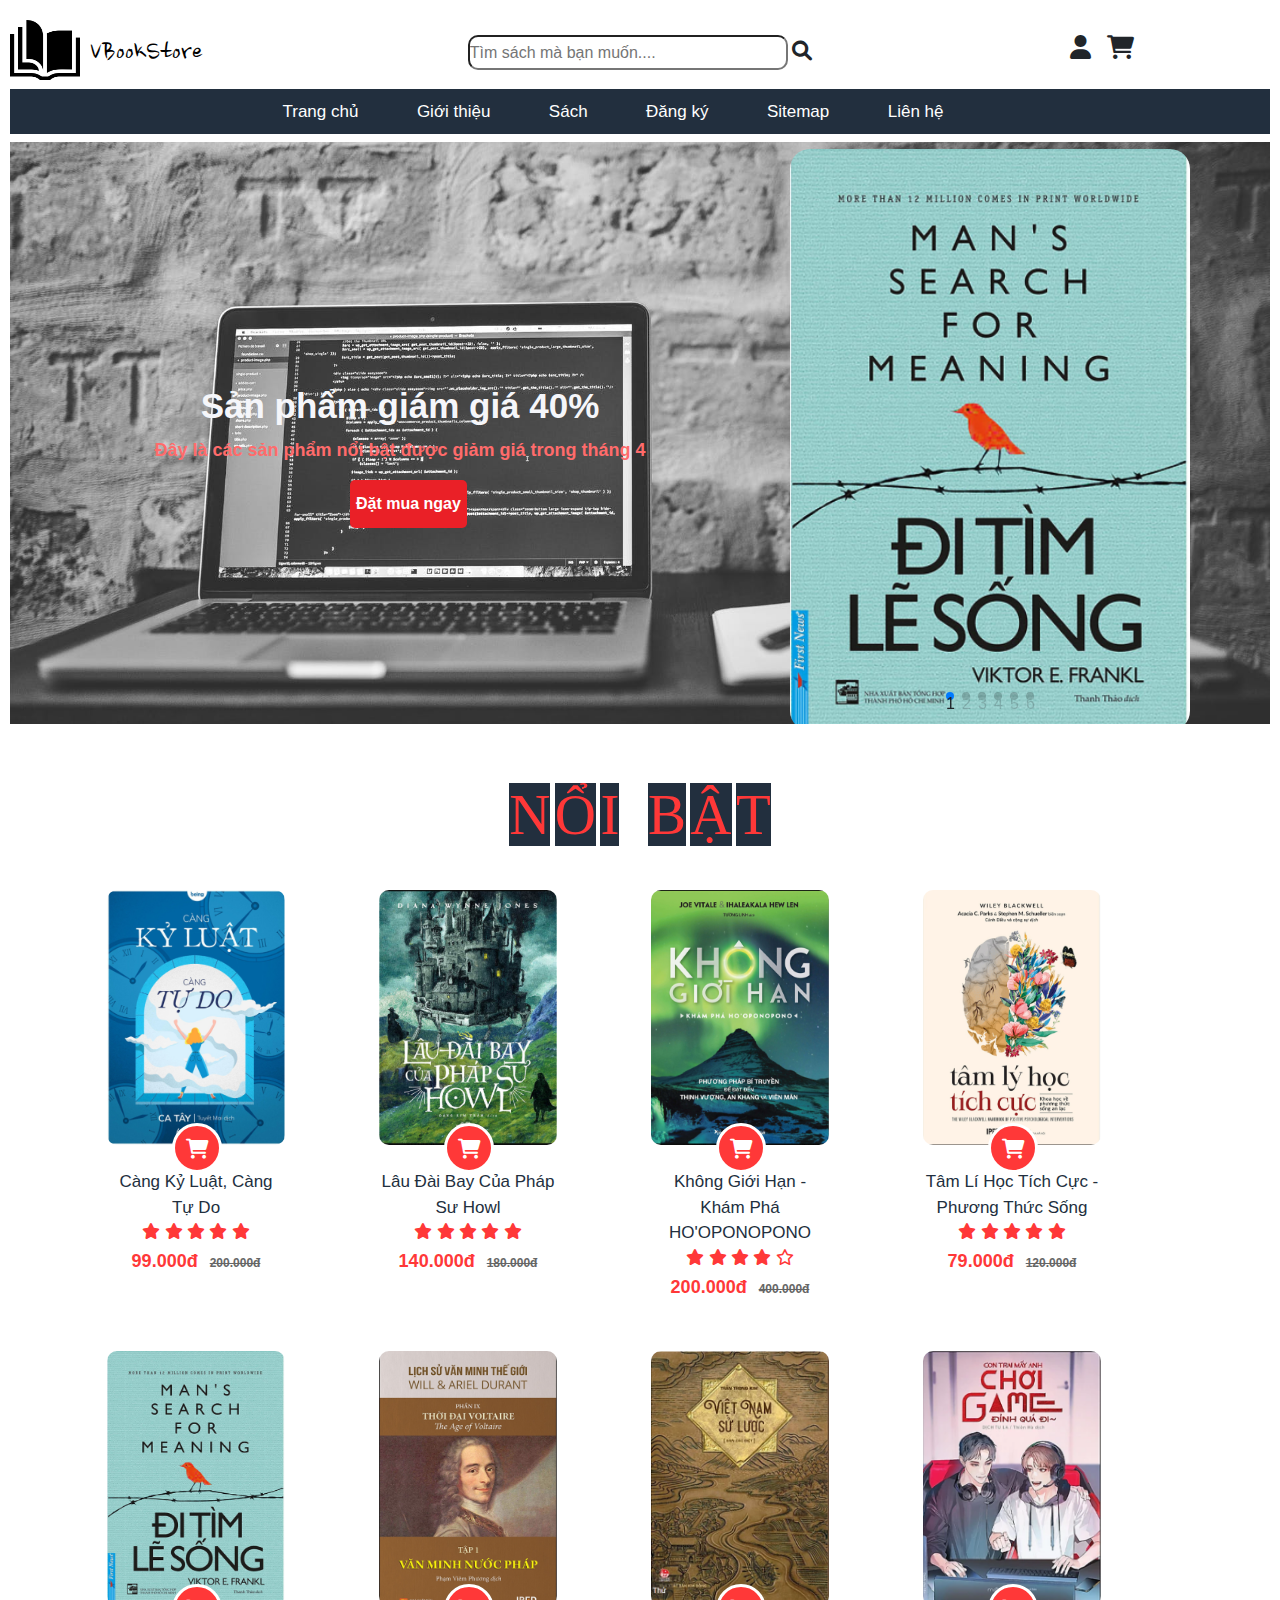
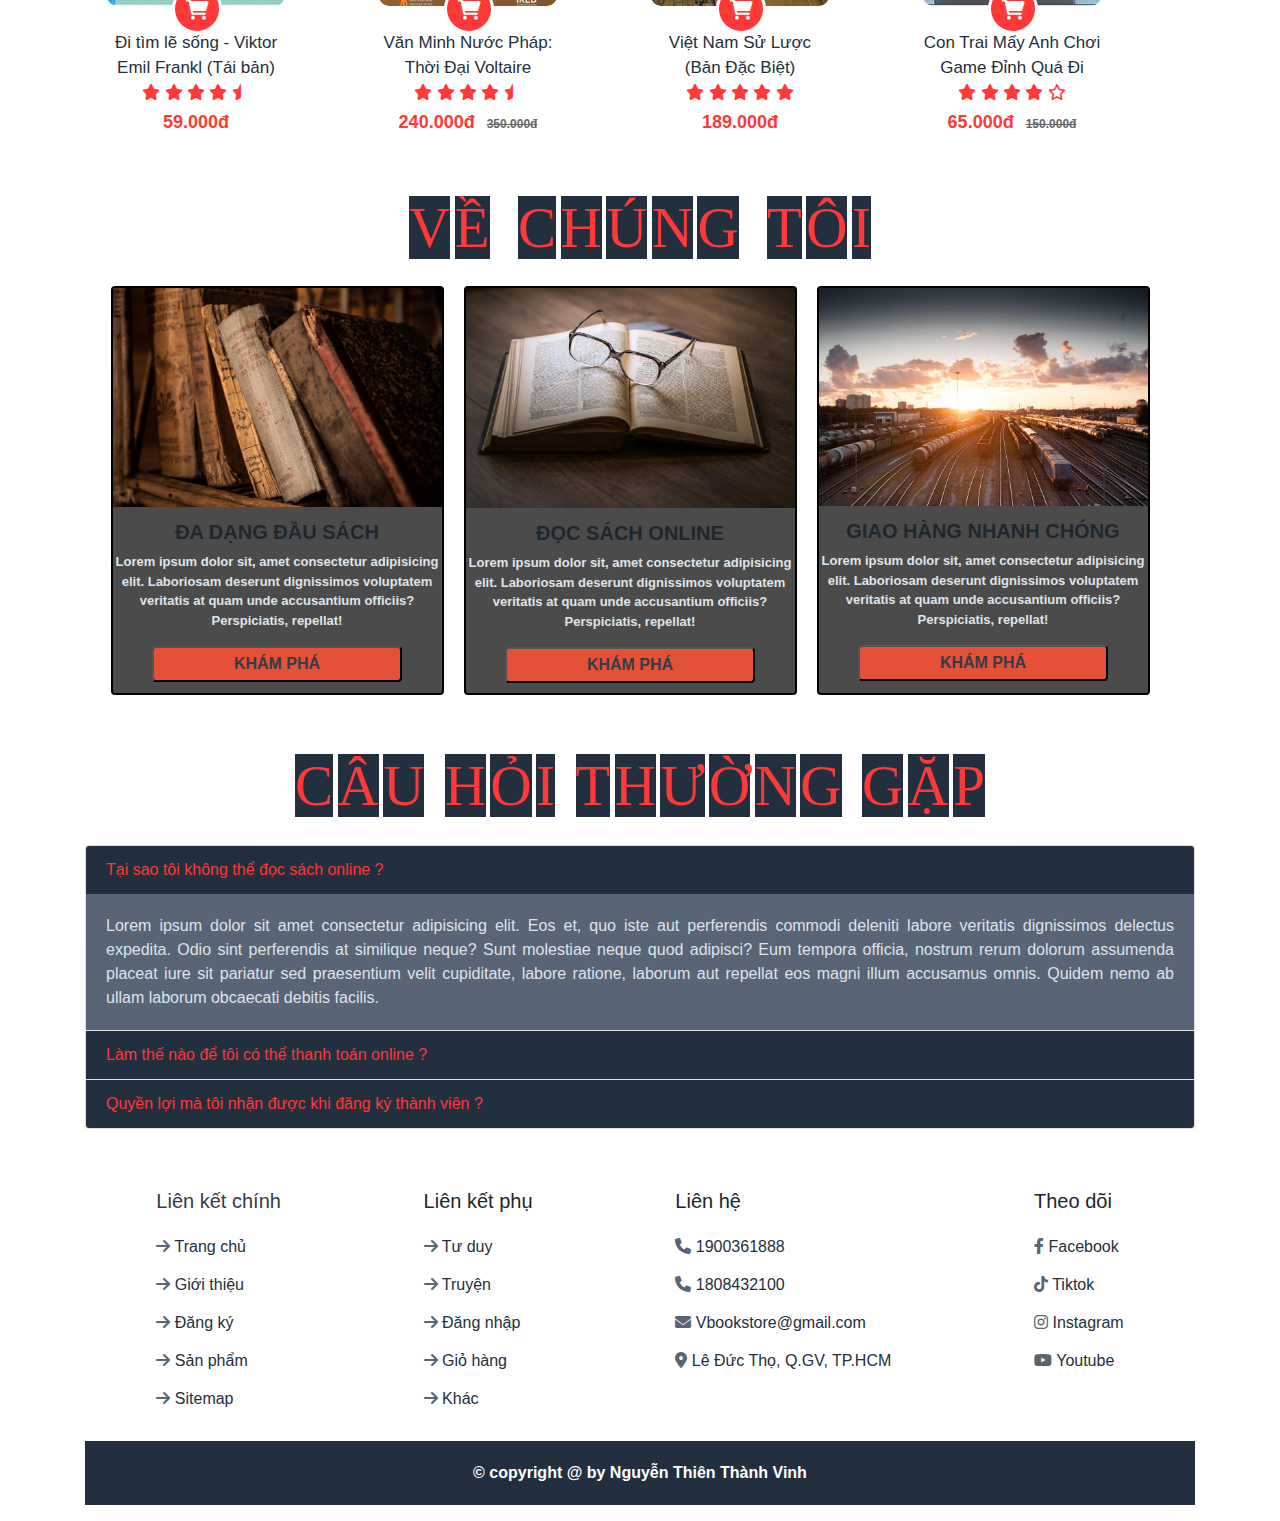
<file: index.html>
<!DOCTYPE html>
<html lang="en">
<head>
    <meta charset="UTF-8">
    <meta http-equiv="X-UA-Compatible" content="IE=edge">
    <meta name="viewport" content="width=device-width, initial-scale=1.0">
    <title>Trang chủ</title>
    <link rel="stylesheet" href="./css/bootstrap.min.css">
    <script src="./js/jquery-3.6.0.min.js"></script>
    <script src="./js/bootstrap.min.js"></script>
    <link rel="stylesheet" href="./css/all.min.css">
    <link rel="stylesheet" href="./css/fontawesome.min.css">
    <link rel="stylesheet" href="./css/style-home.css">
    <link rel="stylesheet" href="https://unpkg.com/swiper/swiper-bundle.min.css">
    <script src="https://unpkg.com/swiper/swiper-bundle.min.js"></script>
    <script src="./js/main.js"></script>
</head>
<body>
    <div id="wrapper">
        <div id="header" class="mb-3">
            <div class="left-header">
                <a href="index.html"><img src="./images/logo-3.png" style="width: 70px; position: absolute; top: -15px;" alt="" id="logo"></a>
                <a href="index.html" class="header-title">VBookStore</a>
            </div>
            <div class="center-header">
                <input type="search" id="search-bar" placeholder="Tìm sách mà bạn muốn....">
                <label for=""><i class="fa-solid fa-magnifying-glass" id="search-toggle"></i></label> 
            </div>
            <div class="left-header">
                <i class="fa-solid fa-user" id="user-toggle"></i>
                <i class="fa-solid fa-cart-shopping" id="shopping-toggle"></i>
            </div>
        </div>
        <!-- end header -->

        <ul id="main-menu" class="mb-2">
             <li><a href="index.html">Trang chủ</a></li>
            <li><a href="about.html">Giới thiệu</a></li>
            <li><a href="product.html">Sách</a>
                <ul class="sub-menu">
                    <li><a href="culture-book.html">Tư duy - Văn hoá</a></li>
                    <li><a href="story-book.html">Truyện - Tiểu thuyết</a></li>
                </ul>
            </li>
            <li><a href="register.html">Đăng ký</a></li>
            <li><a href="sitemap.html">Sitemap</a></li>
            <li><a href="contact.html">Liên hệ</a></li>
        </ul>
        <!-- end menu -->

        <div id="form-login">
                    <button type="button" class="close" data-dismiss="modal">&times;</button>
                    <h5>Đăng nhập</h5>
                    <form action="">
                        <div class="form-group">
                            <label for="txtusername">Tài khoản</label>
                            <input type="text" name="txtusername" id="txtusername">
                        </div>
                        <div class="form-group">
                            <label for="txtpass">Mật khẩu</label>
                            <input type="password" name="txtpass" id="txtpass">
                        </div>
                        <div  class="btn-login">
                            <button type="button">Đăng nhập</button>
                        </div> 
                    </form>
                </div>
                <!-- end form-login -->
        <div id="discount">
            <div class="text-discount">
                <h3>Sản phẩm giám giá 40%</h3>
                <p>Đây là các sản phẩm nổi bật được giảm giá trong tháng 4</p>
                <a href="" id="btn-discount">Đặt mua ngay</a>
            </div>
        
        <div class="book-slide">
            <div class="swiper mySwiper">
            <div class="swiper-wrapper">
                <div class="swiper-slide"><a href=""><img src="./images/book-8.PNG" alt=""></a></div>
                <div class="swiper-slide"><a href=""><img src="./images/book-9.PNG" alt=""></a></div>
                <div class="swiper-slide"><a href=""><img src="./images/book-3.PNG" alt=""></a></div>
                <div class="swiper-slide"><a href=""><img src="./images/book-4.PNG" alt=""></a></div>
                <div class="swiper-slide"><a href=""><img src="./images/book-5.PNG" alt=""></a></div>
                <div class="swiper-slide"><a href=""><img src="./images/book-2.PNG" alt=""></a></div>
            </div>
            <div class="swiper-pagination"></div>
            </div>
        </div> 
        </div>
        <!-- end discount -->
        
        <div class="container" >
            <div id="book-product" >
            <div class="row mt-5">
                <div class="col-md-12 text-center outstanding">
                    <span class="text-uppercase">n</span>
                    <span class="text-uppercase">ổ</span>
                    <span class="text-uppercase mr-4">i</span>
                    <span class="text-uppercase">b</span>
                    <span class="text-uppercase">ậ</span>
                    <span class="text-uppercase">t</span>
                </div>
            </div>
                <ul class="product-list mt-3">
                    <li>
                        <div class="img-box">
                            <img src="./images/book-4.PNG" alt="">
                        <a href="" class="addcart">
                            <i class="fa fa-shopping-cart"></i>
                        </a>
                        </div>
                        <div class="product-name">
                            <a href="" ><p class="text-center mt-4 mb-0" >Càng Kỷ Luật, Càng Tự Do</p></a> 
                        </div>
                        <div class="rate mb-1">
                            <span><i class="fas fa-star rate-color"></i></span>
                            <span><i class="fas fa-star rate-color"></i></span>
                            <span><i class="fas fa-star rate-color"></i></span>
                            <span><i class="fas fa-star rate-color"></i></span>
                            <span><i class="fas fa-star rate-color"></i></span>
                        </div>
                        <div class="price">
                             <p class="text-center">99.000đ<span class="old-price">200.000đ</span></p>
                        </div>
                    </li>
                    <li>
                        <div class="img-box">
                            <img src="./images/book-19.PNG" alt="">
                        <a href="" class="addcart">
                            <i class="fa fa-shopping-cart"></i>
                        </a>
                        </div>
                        <div class="product-name">
                            <a href="" ><p class="text-center mt-4 mb-0" >Lâu Đài Bay Của Pháp Sư Howl</p></a> 
                        </div>
                        <div class="rate mb-1">
                            <span><i class="fas fa-star rate-color"></i></span>
                            <span><i class="fas fa-star rate-color"></i></span>
                            <span><i class="fas fa-star rate-color"></i></span>
                            <span><i class="fas fa-star rate-color"></i></span>
                            <span><i class="fas fa-star rate-color"></i></span>
                        </div>
                        <div class="price">
                             <p class="text-center">140.000đ<span class="old-price">180.000đ</span></p>
                        </div>
                    </li>
                    <li>
                        <div class="img-box">
                            <img src="./images/book-20.PNG" alt="">
                        <a href="" class="addcart">
                            <i class="fa fa-shopping-cart"></i>
                        </a>
                        </div>
                        <div class="product-name">
                            <a href="" ><p class="text-center mt-4 mb-0" >Không Giới Hạn - Khám Phá HO'OPONOPONO</p></a> 
                        </div>
                        <div class="rate mb-1">
                            <span><i class="fas fa-star rate-color"></i></span>
                            <span><i class="fas fa-star rate-color"></i></span>
                            <span><i class="fas fa-star rate-color"></i></span>
                            <span><i class="fas fa-star rate-color"></i></span>
                            <span><i class="far fa-star rate-color"></i></span>
                        </div>
                        <div class="price">
                             <p class="text-center">200.000đ<span class="old-price">400.000đ</span></p>
                        </div>
                    </li>
                    <li>
                        <div class="img-box">
                            <img src="./images/book-9.PNG" alt="">
                        <a href="" class="addcart">
                            <i class="fa fa-shopping-cart"></i>
                        </a>
                        </div>
                        <div class="product-name">
                            <a href="" ><p class="text-center mt-4 mb-0" >Tâm Lí Học Tích Cực - Phương Thức Sống</p></a> 
                        </div>
                        <div class="rate mb-1">
                            <span><i class="fas fa-star rate-color"></i></span>
                            <span><i class="fas fa-star rate-color"></i></span>
                            <span><i class="fas fa-star rate-color"></i></span>
                            <span><i class="fas fa-star rate-color"></i></span>
                            <span><i class="fas fa-star rate-color"></i></span>
                        </div>
                        <div class="price">
                             <p class="text-center">79.000đ<span class="old-price">120.000đ</span></p>
                        </div>
                    </li>
                    <li>
                        <div class="img-box">
                            <img src="./images/book-8.PNG" alt="">
                        <a href="" class="addcart">
                            <i class="fa fa-shopping-cart"></i>
                        </a>
                        </div>
                        <div class="product-name">
                            <a href="" ><p class="text-center mt-4 mb-0" >Đi tìm lẽ sống - Viktor Emil Frankl (Tái bản)</p></a> 
                        </div>
                        <div class="rate mb-1">
                            <span><i class="fas fa-star rate-color"></i></span>
                            <span><i class="fas fa-star rate-color"></i></span>
                            <span><i class="fas fa-star rate-color"></i></span>
                            <span><i class="fas fa-star rate-color"></i></span>
                            <span><i class="fas fa-star-half rate-color"></i></span>
                        </div>
                        <div class="price">
                             <p class="text-center">59.000đ</p>
                        </div>
                    </li>
                    <li>
                        <div class="img-box">
                            <img src="./images/book-15.PNG" alt="">
                        <a href="" class="addcart">
                            <i class="fa fa-shopping-cart"></i>
                        </a>
                        </div>
                        <div class="product-name">
                            <a href="" ><p class="text-center mt-4 mb-0" >Văn Minh Nước Pháp: Thời Đại Voltaire</p></a> 
                        </div>
                        <div class="rate mb-1">
                            <span><i class="fas fa-star rate-color"></i></span>
                            <span><i class="fas fa-star rate-color"></i></span>
                            <span><i class="fas fa-star rate-color"></i></span>
                            <span><i class="fas fa-star rate-color"></i></span>
                            <span><i class="fas fa-star-half rate-color"></i></span>
                        </div>
                        <div class="price">
                             <p class="text-center">240.000đ<span class="old-price">350.000đ</span></p>
                        </div>
                    </li>
                    <li>
                        <div class="img-box">
                            <img src="./images/book-22.PNG" alt="">
                        <a href="" class="addcart">
                            <i class="fa fa-shopping-cart"></i>
                        </a>
                        </div>
                        <div class="product-name">
                            <a href="" ><p class="text-center mt-4 mb-0" >Việt Nam Sử Lược (Bản Đặc Biệt)</p></a> 
                        </div>
                        <div class="rate mb-1">
                            <span><i class="fas fa-star rate-color"></i></span>
                            <span><i class="fas fa-star rate-color"></i></span>
                            <span><i class="fas fa-star rate-color"></i></span>
                            <span><i class="fas fa-star rate-color"></i></span>
                            <span><i class="fas fa-star rate-color"></i></span>
                        </div>
                        <div class="price">
                             <p class="text-center">189.000đ</p>
                        </div>
                    </li>
                    <li>
                        <div class="img-box">
                            <img src="./images/book-13.PNG" alt="">
                        <a href="" class="addcart">
                            <i class="fa fa-shopping-cart"></i>
                        </a>
                        </div>
                        <div class="product-name">
                            <a href="" ><p class="text-center mt-4 mb-0" >Con Trai Mấy Anh Chơi Game Đỉnh Quá Đi</p></a> 
                        </div>
                        <div class="rate mb-1">
                            <span><i class="fas fa-star rate-color"></i></span>
                            <span><i class="fas fa-star rate-color"></i></span>
                            <span><i class="fas fa-star rate-color"></i></span>
                            <span><i class="fas fa-star rate-color"></i></span>
                            <span><i class="far fa-star rate-color"></i></span>
                        </div>
                        <div class="price">
                             <p class="text-center">65.000đ<span class="old-price">150.000đ</span></p>
                        </div>
                    </li>
                </ul>        
            </div>
            <!-- end book-product -->
            
            <div id="about-us">
                <div class="about-title col-md-12 text-center">
                    <span class="text-uppercase">v</span>
                    <span class="text-uppercase mr-4">ề</span>
                    <span class="text-uppercase">c</span>
                    <span class="text-uppercase">h</span>
                    <span class="text-uppercase">ú</span>
                    <span class="text-uppercase">n</span>
                    <span class="text-uppercase mr-4">g</span>
                    <span class="text-uppercase">t</span>
                    <span class="text-uppercase">ô</span>
                    <span class="text-uppercase">i</span>
                </div>
                <ul id="list-about" class="mt-3">
                    <li>
                        <div class="img-about">
                            <img src="./images/about-2.jpg" alt="">
                        </div>
                        <div class="content-about">
                            <p class="content-title">Đa dạng đầu sách</p>
                            <p class="content-main">Lorem ipsum dolor sit, amet consectetur adipisicing elit. Laboriosam deserunt dignissimos voluptatem veritatis at quam unde accusantium officiis? Perspiciatis, repellat!</p>
                        </div>
                        <div class="btn-discover">
                            <button>Khám phá</button>
                        </div>    
                    </li>
                    <li>
                        <div class="img-about">
                            <img src="./images/about-1.jpg" style="height: 220px;" alt="">
                        </div>
                        <div class="content-about">
                            <p class="content-title">Đọc sách Online</p>
                            <p class="content-main">Lorem ipsum dolor sit, amet consectetur adipisicing elit. Laboriosam deserunt dignissimos voluptatem veritatis at quam unde accusantium officiis? Perspiciatis, repellat!</p>
                        </div>
                        <div class="btn-discover">
                            <button>Khám phá</button>
                        </div>    
                    </li>
                    <li>
                        <div class="img-about">
                            <img src="./images/about-3.jpg" alt="">
                        </div>
                        <div class="content-about">
                            <p class="content-title">Giao hàng nhanh chóng</p>
                            <p class="content-main">Lorem ipsum dolor sit, amet consectetur adipisicing elit. Laboriosam deserunt dignissimos voluptatem veritatis at quam unde accusantium officiis? Perspiciatis, repellat!</p>
                        </div>
                        <div class="btn-discover">
                            <button>Khám phá</button>
                        </div>    
                    </li>
                </ul>
            </div>
            <!-- end about-us -->

            <div id="question" class="mt-5">
                <div class="question-title text-center">
                    <span class="text-uppercase">c</span>
                    <span class="text-uppercase">â</span>
                    <span class="text-uppercase mr-3">u</span>
                    <span class="text-uppercase">h</span>
                    <span class="text-uppercase">ỏ</span>
                    <span class="text-uppercase mr-3">i</span>
                    <span class="text-uppercase">t</span>
                    <span class="text-uppercase">h</span>
                    <span class="text-uppercase">ư</span>
                    <span class="text-uppercase">ờ</span>
                    <span class="text-uppercase">n</span>
                    <span class="text-uppercase mr-3">g</span>
                    <span class="text-uppercase">g</span>
                    <span class="text-uppercase">ặ</span>
                    <span class="text-uppercase">p</span>
                </div>
                <div class="row mt-3">
                    <div class="col-md-12">
                        <div class="accordion" id="accordion-faq">
                            <div class="card">
                                <div class="card-header">
                                    <a href="" class="card-link" data-toggle="collapse" data-target="#collapse-1">Tại sao tôi không thể đọc sách online ?</a>
                                </div>
                                <div class="collapse show" id="collapse-1" data-parent="#accordion-faq">
                                    <div class="card-body">
                                        Lorem ipsum dolor sit amet consectetur adipisicing elit. Eos et, quo iste aut perferendis commodi deleniti labore veritatis dignissimos delectus expedita. Odio sint perferendis at similique neque? Sunt molestiae neque quod adipisci? Eum tempora officia, nostrum rerum dolorum assumenda placeat iure sit pariatur sed praesentium velit cupiditate, labore ratione, laborum aut repellat eos magni illum accusamus omnis. Quidem nemo ab ullam laborum obcaecati debitis facilis.
                                    </div>
                                </div>
                            </div>
                            <!-- end card -->
                             <div class="card">
                                <div class="card-header" style="background-color: #222f3e;">
                                    <a href="" class="card-link" data-toggle="collapse" data-target="#collapse-2">Làm thế nào để tôi có thể thanh toán online ?</a>
                                </div>
                                <div class="collapse" id="collapse-2" data-parent="#accordion-faq">
                                    <div class="card-body">
                                        Lorem ipsum dolor sit amet consectetur adipisicing elit. Eos et, quo iste aut perferendis commodi deleniti labore veritatis dignissimos delectus expedita. Odio sint perferendis at similique neque? Sunt molestiae neque quod adipisci? Eum tempora officia, nostrum rerum dolorum assumenda placeat iure sit pariatur sed praesentium velit cupiditate, labore ratione, laborum aut repellat eos magni illum accusamus omnis. Quidem nemo ab ullam laborum obcaecati debitis facilis.
                                    </div>
                                </div>
                            </div>
                             <div class="card">
                                <div class="card-header">
                                    <a href="" class="card-link" data-toggle="collapse" data-target="#collapse-3">Quyền lợi mà tôi nhận được khi đăng ký thành viên ?</a>
                                </div>
                                <div class="collapse" id="collapse-3" data-parent="#accordion-faq">
                                    <div class="card-body">
                                        Lorem ipsum dolor sit amet consectetur adipisicing elit. Eos et, quo iste aut perferendis commodi deleniti labore veritatis dignissimos delectus expedita. Odio sint perferendis at similique neque? Sunt molestiae neque quod adipisci? Eum tempora officia, nostrum rerum dolorum assumenda placeat iure sit pariatur sed praesentium velit cupiditate, labore ratione, laborum aut repellat eos magni illum accusamus omnis. Quidem nemo ab ullam laborum obcaecati debitis facilis.
                                    </div>
                                </div>
                            </div>
                        </div>
                    </div>
                </div>
            </div>
            <!-- end question -->

            <div id="footer">
                   <div class="box-content">
                        <h5 class="box-title">Liên kết chính</h5>
                        <a href="index.html" target="blank"><i class="fa-solid fa-arrow-right"></i> Trang chủ</a>
                        <a href="about.html" target="blank"><i class="fa-solid fa-arrow-right"></i> Giới thiệu</a>
                        <a href="register.html" target="blank"><i class="fa-solid fa-arrow-right"></i> Đăng ký</a>
                        <a href="product.html" target="blank"><i class="fa-solid fa-arrow-right"></i> Sản phẩm</a>
                        <a href="sitemap.html" target="blank"><i class="fa-solid fa-arrow-right"></i> Sitemap</a>
                    </div>
                    <div class="box-content">
                        <h5>Liên kết phụ</h5>
                        <a href="culture-book.html" target="blank"><i class="fa-solid fa-arrow-right"></i> Tư duy</a>
                        <a href="story-book.html" target="blank"><i class="fa-solid fa-arrow-right"></i> Truyện</a>
                        <a href=""><i class="fa-solid fa-arrow-right"></i> Đăng nhập</a>
                        <a href=""><i class="fa-solid fa-arrow-right"></i> Giỏ hàng</a>
                        <a href=""><i class="fa-solid fa-arrow-right"></i> Khác</a>
                    </div>
                    <div class="box-content">
                        <h5>Liên hệ</h5>
                        <a href=""><i class="fa-solid fa-phone"></i> 1900361888</a>
                        <a href=""><i class="fa-solid fa-phone"></i> 1808432100</a>
                        <a href="https://mail.google.com/" target="blank"><i class="fa-solid fa-envelope"></i> Vbookstore@gmail.com</a>
                        <a href=""><i class="fa-solid fa-location-dot"></i> Lê Đức Thọ, Q.GV, TP.HCM</a>
                    </div>
                    <div class="box-content">
                        <h5>Theo dõi</h5>
                        <a href="https://www.facebook.com/" target="blank"><i class="fa-brands fa-facebook-f"></i> Facebook</a>
                        <a href="https://www.tiktok.com/" target="blank"><i class="fa-brands fa-tiktok"></i> Tiktok</a>
                        <a href="https://www.instagram.com/" target="blank"><i class="fa-brands fa-instagram"></i> Instagram</a>
                        <a href="https://www.youtube.com/" target="blank"><i class="fa-brands fa-youtube"></i> Youtube</a>
                    </div>  
                </div>
                <!-- end footer -->

                <div class="design-by">
                        <p>© copyright @ by <span>Nguyễn Thiên Thành Vinh</span></p>
                </div>
                
            </div>
        </div>

</body>
</html>
</file>
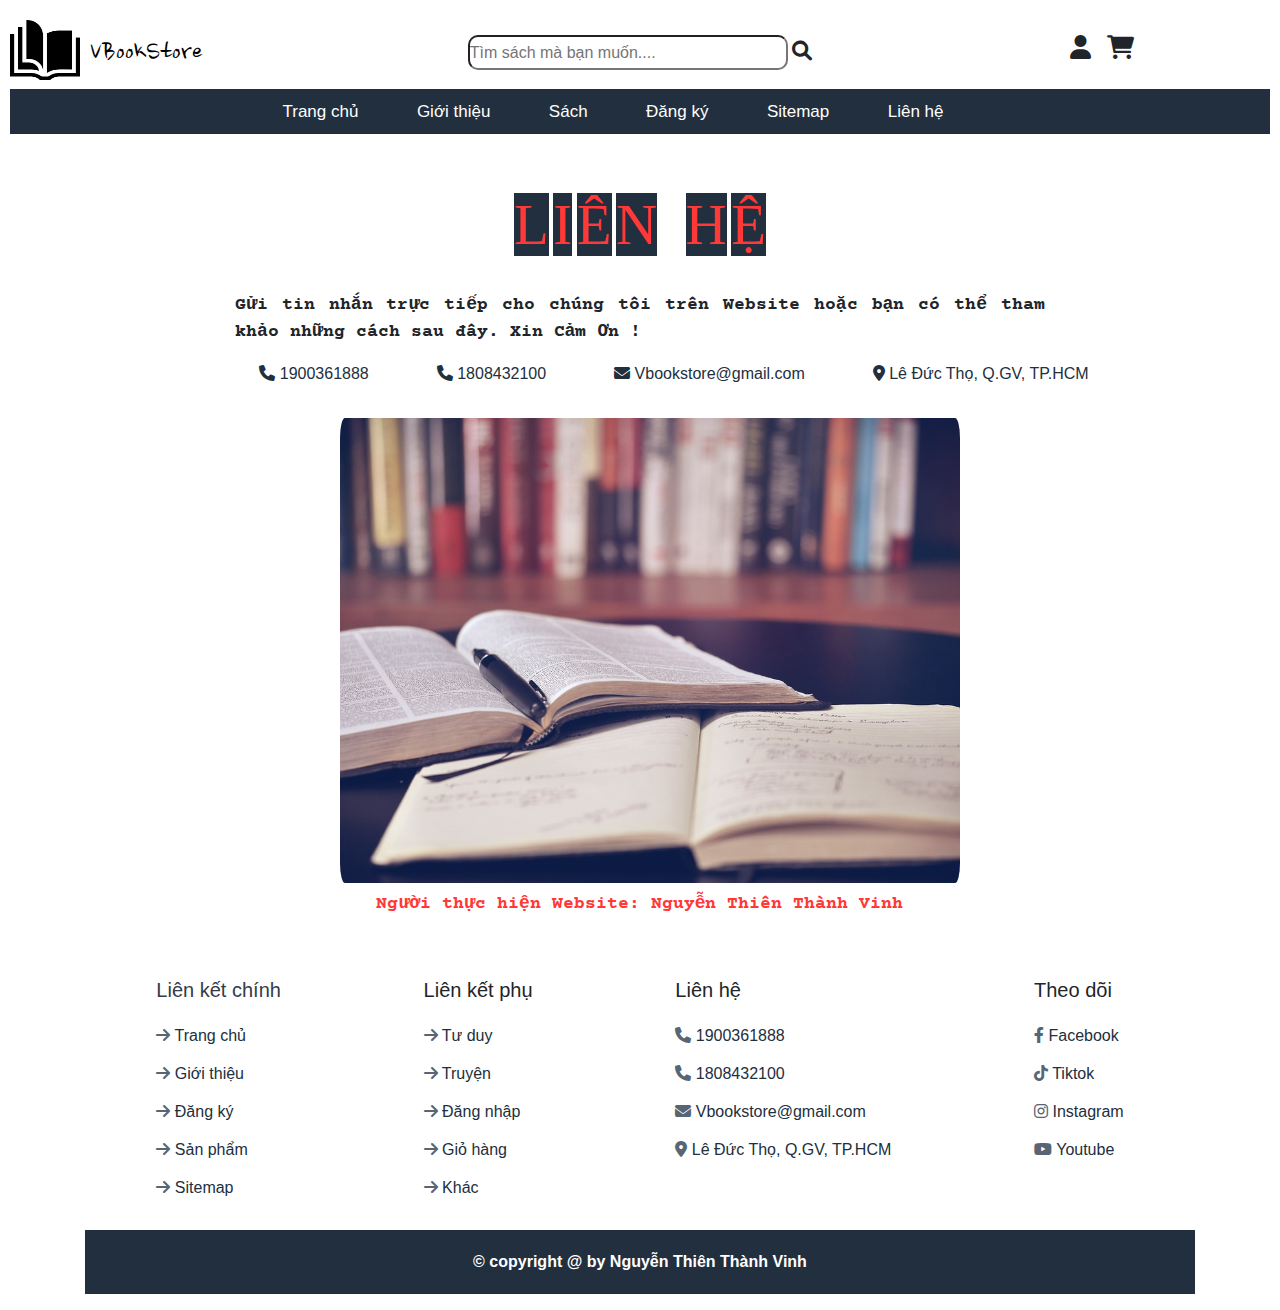
<file: contact.html>
<!DOCTYPE html>
<html lang="en">
<head>
    <meta charset="UTF-8">
    <meta http-equiv="X-UA-Compatible" content="IE=edge">
    <meta name="viewport" content="width=device-width, initial-scale=1.0">
    <title>Giới thiệu</title>
    <link rel="stylesheet" href="./css/bootstrap.min.css">
    <script src="./js/jquery-3.6.0.min.js"></script>
    <script src="./js/bootstrap.min.js"></script>
    <link rel="stylesheet" href="./css/all.min.css">
    <link rel="stylesheet" href="./css/fontawesome.min.css">
    <link rel="stylesheet" href="./css/style-contact.css">
    <link rel="stylesheet" href="https://unpkg.com/swiper/swiper-bundle.min.css">
    <script src="https://unpkg.com/swiper/swiper-bundle.min.js"></script>
    <script src="./js/main.js"></script>
</head>
<body>
    <div id="wrapper">
        <div id="header" class="mb-3">
            <div class="left-header">
                <a href="index.html"><img src="./images/logo-3.png" style="width: 70px; position: absolute; top: -15px;" alt="" id="logo"></a>
                <a href="index.html" class="header-title">VBookStore</a>
            </div>
            <div class="center-header">
                <input type="search" id="search-bar" placeholder="Tìm sách mà bạn muốn....">
                <label for=""><i class="fa-solid fa-magnifying-glass" id="search-toggle"></i></label> 
            </div>
            <div class="left-header">
                <i class="fa-solid fa-user" id="user-toggle"></i>
                <i class="fa-solid fa-cart-shopping" id="shopping-toggle"></i>
            </div>
        </div>
        <!-- end header -->

        <ul id="main-menu" class="mb-2">
             <li><a href="index.html">Trang chủ</a></li>
            <li><a href="about.html">Giới thiệu</a></li>
            <li><a href="product.html">Sách</a>
                <ul class="sub-menu">
                    <li><a href="culture-book.html">Tư duy - Văn hoá</a></li>
                    <li><a href="story-book.html">Truyện - Tiểu thuyết</a></li>
                </ul>
            </li>
            <li><a href="register.html">Đăng ký</a></li>
            <li><a href="sitemap.html">Sitemap</a></li>
            <li><a href="contact.html">Liên hệ</a></li>
        </ul>
        <!-- end menu -->

        <div id="form-login">
                    <button type="button" class="close" data-dismiss="modal">&times;</button>
                    <h5>Đăng nhập</h5>
                    <form action="">
                        <div class="form-group">
                            <label for="txtusername">Tài khoản</label>
                            <input type="text" name="txtusername" id="txtusername">
                        </div>
                        <div class="form-group">
                            <label for="txtpass">Mật khẩu</label>
                            <input type="password" name="txtpass" id="txtpass">
                        </div>
                        <div  class="btn-login">
                            <button type="button">Đăng nhập</button>
                        </div> 
                    </form>
                </div>
                <!-- end form-login -->

                <div class="container">
                    <div id="contact" class="mt-5">
                        <div class="col-md-12 text-center contact-title">
                            <span class="text-uppercase">l</span>
                            <span class="text-uppercase">i</span>
                            <span class="text-uppercase">ê</span>
                            <span class="text-uppercase mr-4">n</span>
                            <span class="text-uppercase">h</span>
                            <span class="text-uppercase">ệ</span>
                        </div>
                        <div class="contact-content mt-4">
                            <p class="text-1">Gửi tin nhắn trực tiếp cho chúng tôi trên Website hoặc bạn có thể tham khảo những cách sau đây. Xin Cảm Ơn !</p>
                            <div class="method-contact mb-4 mt-3">
                            <a href=""><i class="fa-solid fa-phone"></i> 1900361888</a>
                            <a href=""><i class="fa-solid fa-phone"></i> 1808432100</a>
                            <a href="https://mail.google.com/" target="blank"><i class="fa-solid fa-envelope"></i> Vbookstore@gmail.com</a>
                            <a href=""><i class="fa-solid fa-location-dot"></i> Lê Đức Thọ, Q.GV, TP.HCM</a>
                        </div>
                            <img src="./images/contact-2.jpg" class="col-md-12" alt="">
                            <p class="text-2">Người thực hiện Website: Nguyễn Thiên Thành Vinh</p>
                        </div>
                    </div>
                    <!-- end intro -->

                <div id="footer">
                   <div class="box-content">
                        <h5 class="box-title">Liên kết chính</h5>
                        <a href="index.html" target="blank"><i class="fa-solid fa-arrow-right"></i> Trang chủ</a>
                        <a href="about.html" target="blank"><i class="fa-solid fa-arrow-right"></i> Giới thiệu</a>
                        <a href="register.html" target="blank"><i class="fa-solid fa-arrow-right"></i> Đăng ký</a>
                        <a href="product.html" target="blank"><i class="fa-solid fa-arrow-right"></i> Sản phẩm</a>
                        <a href="sitemap.html" target="blank"><i class="fa-solid fa-arrow-right"></i> Sitemap</a>
                    </div>
                    <div class="box-content">
                        <h5>Liên kết phụ</h5>
                        <a href="culture-book.html" target="blank"><i class="fa-solid fa-arrow-right"></i> Tư duy</a>
                        <a href="story-book.html" target="blank"><i class="fa-solid fa-arrow-right"></i> Truyện</a>
                        <a href=""><i class="fa-solid fa-arrow-right"></i> Đăng nhập</a>
                        <a href=""><i class="fa-solid fa-arrow-right"></i> Giỏ hàng</a>
                        <a href=""><i class="fa-solid fa-arrow-right"></i> Khác</a>
                    </div>
                    <div class="box-content">
                        <h5>Liên hệ</h5>
                        <a href=""><i class="fa-solid fa-phone"></i> 1900361888</a>
                        <a href=""><i class="fa-solid fa-phone"></i> 1808432100</a>
                        <a href="https://mail.google.com/" target="blank"><i class="fa-solid fa-envelope"></i> Vbookstore@gmail.com</a>
                        <a href=""><i class="fa-solid fa-location-dot"></i> Lê Đức Thọ, Q.GV, TP.HCM</a>
                    </div>
                    <div class="box-content">
                        <h5>Theo dõi</h5>
                        <a href="https://www.facebook.com/" target="blank"><i class="fa-brands fa-facebook-f"></i> Facebook</a>
                        <a href="https://www.tiktok.com/" target="blank"><i class="fa-brands fa-tiktok"></i> Tiktok</a>
                        <a href="https://www.instagram.com/" target="blank"><i class="fa-brands fa-instagram"></i> Instagram</a>
                        <a href="https://www.youtube.com/" target="blank"><i class="fa-brands fa-youtube"></i> Youtube</a>
                    </div>  
                </div>
                <!-- end footer -->

                <div class="design-by">
                        <p>© copyright @ by <span>Nguyễn Thiên Thành Vinh</span></p>
                </div>
                </div>          
    </div>
</body>
</html>
</file>
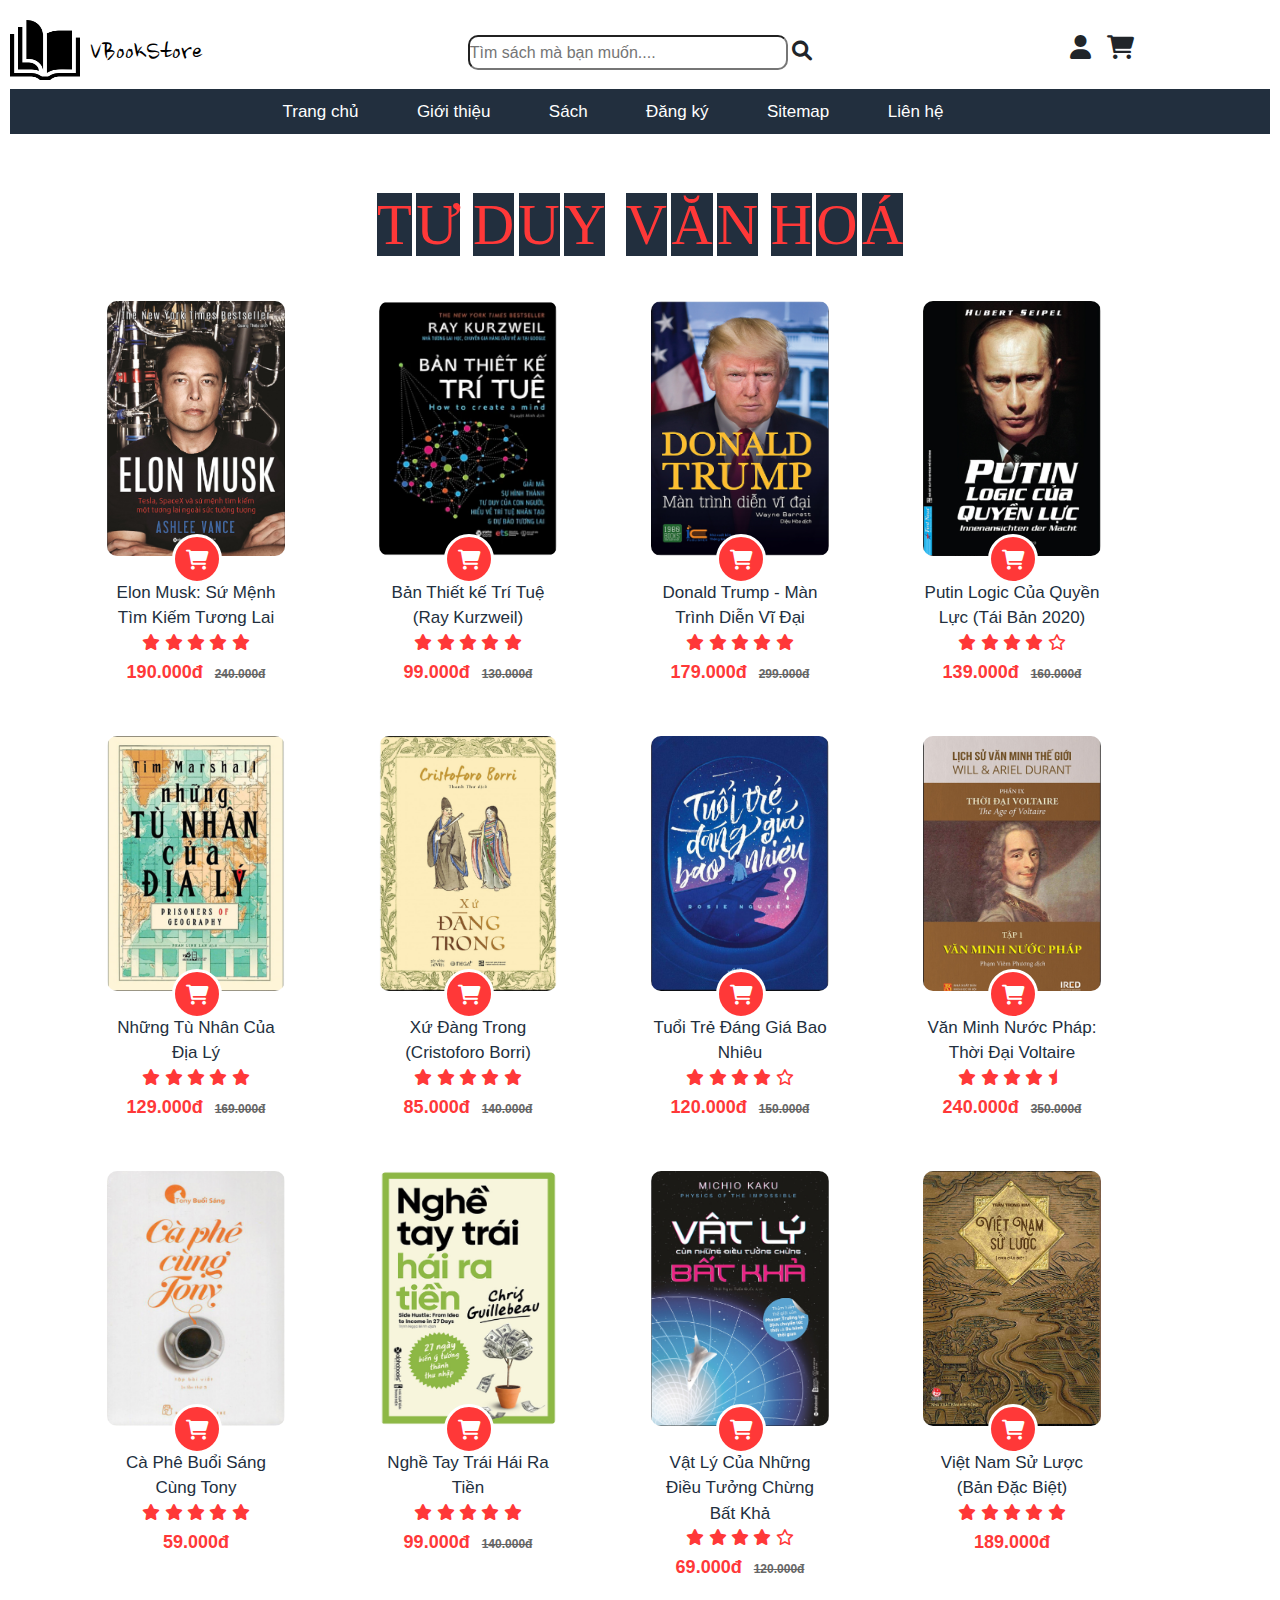
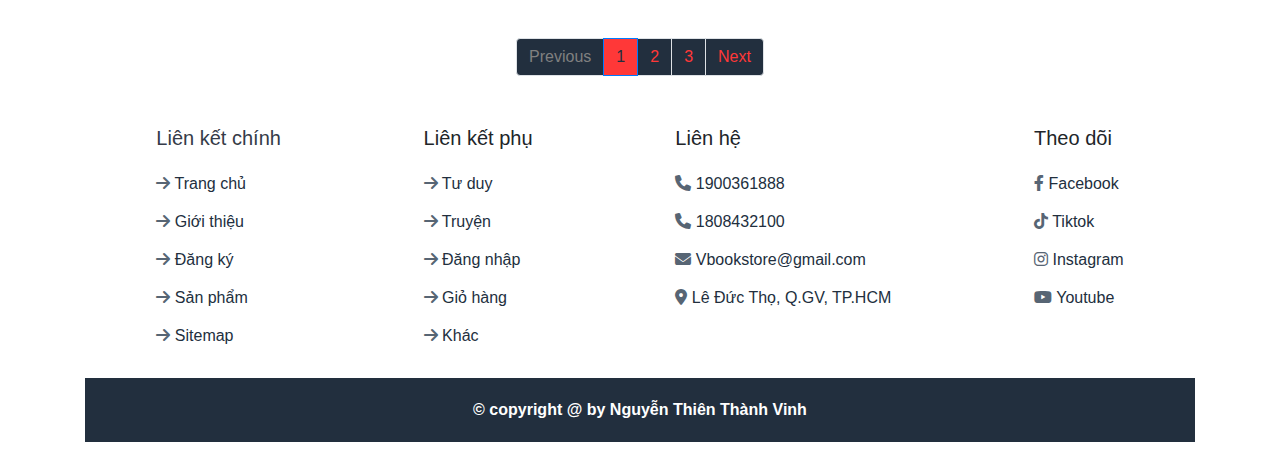
<file: culture-book.html>
<!DOCTYPE html>
<html lang="en">
<head>
    <meta charset="UTF-8">
    <meta http-equiv="X-UA-Compatible" content="IE=edge">
    <meta name="viewport" content="width=device-width, initial-scale=1.0">
    <title>Sách Tư duy - Văn hoá</title>
    <link rel="stylesheet" href="./css/bootstrap.min.css">
    <script src="./js/jquery-3.6.0.min.js"></script>
    <script src="./js/bootstrap.min.js"></script>
    <link rel="stylesheet" href="./css/all.min.css">
    <link rel="stylesheet" href="./css/fontawesome.min.css">
    <link rel="stylesheet" href="./css/style-culture.css">
    <link rel="stylesheet" href="https://unpkg.com/swiper/swiper-bundle.min.css">
    <script src="https://unpkg.com/swiper/swiper-bundle.min.js"></script>
    <script src="./js/main.js"></script>
</head>
<body>
    <div id="wrapper">
        <div id="header" class="mb-3">
            <div class="left-header">
                <a href="index.html"><img src="./images/logo-3.png" style="width: 70px; position: absolute; top: -15px;" alt="" id="logo"></a>
                <a href="index.html" class="header-title">VBookStore</a>
            </div>
            <div class="center-header">
                <input type="search" id="search-bar" placeholder="Tìm sách mà bạn muốn....">
                <label for=""><i class="fa-solid fa-magnifying-glass" id="search-toggle"></i></label> 
            </div>
            <div class="left-header">
                <i class="fa-solid fa-user" id="user-toggle"></i>
                <i class="fa-solid fa-cart-shopping" id="shopping-toggle"></i>
            </div>
        </div>
        <!-- end header -->

        <ul id="main-menu" class="mb-2">
             <li><a href="index.html">Trang chủ</a></li>
            <li><a href="about.html">Giới thiệu</a></li>
            <li><a href="product.html">Sách</a>
                <ul class="sub-menu">
                    <li><a href="culture-book.html">Tư duy - Văn hoá</a></li>
                    <li><a href="story-book.html">Truyện - Tiểu thuyết</a></li>
                </ul>
            </li>
            <li><a href="register.html">Đăng ký</a></li>
            <li><a href="sitemap.html">Sitemap</a></li>
            <li><a href="contact.html">Liên hệ</a></li>
        </ul>
        <!-- end menu -->

        <div id="form-login">
                    <button type="button" class="close" data-dismiss="modal">&times;</button>
                    <h5>Đăng nhập</h5>
                    <form action="">
                        <div class="form-group">
                            <label for="txtusername">Tài khoản</label>
                            <input type="text" name="txtusername" id="txtusername">
                        </div>
                        <div class="form-group">
                            <label for="txtpass">Mật khẩu</label>
                            <input type="password" name="txtpass" id="txtpass">
                        </div>
                        <div  class="btn-login">
                            <button type="button">Đăng nhập</button>
                        </div> 
                    </form>
                </div>
                <!-- end form-login -->

                <div class="container">
                    <div id="book-product" class="mt-5">
                        <div class="col-md-12 text-center product-title">
                            <span class="text-uppercase">t</span>
                            <span class="text-uppercase mr-2">ư</span>
                            <span class="text-uppercase">d</span>
                            <span class="text-uppercase">u</span>
                            <span class="text-uppercase mr-3">y</span>
                            <span class="text-uppercase">v</span>
                            <span class="text-uppercase ">ă</span>
                            <span class="text-uppercase mr-2">n</span>
                            <span class="text-uppercase">h</span>
                            <span class="text-uppercase">o</span>
                            <span class="text-uppercase">á</span>
                        </div>
                    
                    <ul class="product-list mt-3">
                    <li>
                        <div class="img-box">
                            <img src="./images/book-23.PNG" alt="">
                        <a href="" class="addcart">
                            <i class="fa fa-shopping-cart"></i>
                        </a>
                        </div>
                        <div class="product-name">
                            <a href="" ><p class="text-center mt-4 mb-0" >Elon Musk: Sứ Mệnh Tìm Kiếm Tương Lai </p></a> 
                        </div>
                        <div class="rate mb-1">
                            <span><i class="fas fa-star rate-color"></i></span>
                            <span><i class="fas fa-star rate-color"></i></span>
                            <span><i class="fas fa-star rate-color"></i></span>
                            <span><i class="fas fa-star rate-color"></i></span>
                            <span><i class="fas fa-star rate-color"></i></span>
                        </div>
                        <div class="price">
                             <p class="text-center">190.000đ<span class="old-price">240.000đ</span></p>
                        </div>
                    </li>
                    <li>
                        <div class="img-box">
                            <img src="./images/book-10.PNG" alt="">
                        <a href="" class="addcart">
                            <i class="fa fa-shopping-cart"></i>
                        </a>
                        </div>
                        <div class="product-name">
                            <a href="" ><p class="text-center mt-4 mb-0" >Bản Thiết kế Trí Tuệ (Ray Kurzweil)</p></a> 
                        </div>
                        <div class="rate mb-1">
                            <span><i class="fas fa-star rate-color"></i></span>
                            <span><i class="fas fa-star rate-color"></i></span>
                            <span><i class="fas fa-star rate-color"></i></span>
                            <span><i class="fas fa-star rate-color"></i></span>
                            <span><i class="fas fa-star rate-color"></i></span>
                        </div>
                        <div class="price">
                             <p class="text-center">99.000đ<span class="old-price">130.000đ</span></p>
                        </div>
                    </li>
                    
                    <li>
                        <div class="img-box">
                            <img src="./images/book-24.PNG" alt="">
                        <a href="" class="addcart">
                            <i class="fa fa-shopping-cart"></i>
                        </a>
                        </div>
                        <div class="product-name">
                            <a href="" ><p class="text-center mt-4 mb-0" >Donald Trump - Màn Trình Diễn Vĩ Đại</p></a> 
                        </div>
                        <div class="rate mb-1">
                            <span><i class="fas fa-star rate-color"></i></span>
                            <span><i class="fas fa-star rate-color"></i></span>
                            <span><i class="fas fa-star rate-color"></i></span>
                            <span><i class="fas fa-star rate-color"></i></span>
                            <span><i class="fas fa-star rate-color"></i></span>
                        </div>
                        <div class="price">
                             <p class="text-center">179.000đ<span class="old-price">299.000đ</span></p>
                        </div>
                    </li>
                    <li>
                        <div class="img-box">
                            <img src="./images/book-25.PNG" alt="">
                        <a href="" class="addcart">
                            <i class="fa fa-shopping-cart"></i>
                        </a>
                        </div>
                        <div class="product-name">
                            <a href="" ><p class="text-center mt-4 mb-0" >Putin Logic Của Quyền Lực (Tái Bản 2020)</p></a> 
                        </div>
                        <div class="rate mb-1">
                            <span><i class="fas fa-star rate-color"></i></span>
                            <span><i class="fas fa-star rate-color"></i></span>
                            <span><i class="fas fa-star rate-color"></i></span>
                            <span><i class="fas fa-star rate-color"></i></span>
                            <span><i class="far fa-star rate-color"></i></span>
                        </div>
                        <div class="price">
                             <p class="text-center">139.000đ<span class="old-price">160.000đ</span></p>
                        </div>
                    </li>
                    <li>
                        <div class="img-box">
                            <img src="./images/book-3.PNG" alt="">
                        <a href="" class="addcart">
                            <i class="fa fa-shopping-cart"></i>
                        </a>
                        </div>
                        <div class="product-name">
                            <a href="" ><p class="text-center mt-4 mb-0" >Những Tù Nhân Của Địa Lý</p></a> 
                        </div>
                        <div class="rate mb-1">
                            <span><i class="fas fa-star rate-color"></i></span>
                            <span><i class="fas fa-star rate-color"></i></span>
                            <span><i class="fas fa-star rate-color"></i></span>
                            <span><i class="fas fa-star rate-color"></i></span>
                            <span><i class="fas fa-star rate-color"></i></span>
                        </div>
                        <div class="price">
                             <p class="text-center">129.000đ<span class="old-price">169.000đ</span></p>
                        </div>
                    </li>
                    
                    <li>
                        <div class="img-box">
                            <img src="./images/book-7.PNG" alt="">
                        <a href="" class="addcart">
                            <i class="fa fa-shopping-cart"></i>
                        </a>
                        </div>
                        <div class="product-name">
                            <a href="" ><p class="text-center mt-4 mb-0" >Xứ Đàng Trong (Cristoforo Borri)</p></a> 
                        </div>
                        <div class="rate mb-1">
                            <span><i class="fas fa-star rate-color"></i></span>
                            <span><i class="fas fa-star rate-color"></i></span>
                            <span><i class="fas fa-star rate-color"></i></span>
                            <span><i class="fas fa-star rate-color"></i></span>
                            <span><i class="fas fa-star rate-color"></i></span>
                        </div>
                        <div class="price">
                             <p class="text-center">85.000đ<span class="old-price">140.000đ</span></p>
                        </div>
                    </li>
                    <li>
                        <div class="img-box">
                            <img src="./images/book-5.PNG" alt="">
                        <a href="" class="addcart">
                            <i class="fa fa-shopping-cart"></i>
                        </a>
                        </div>
                        <div class="product-name">
                            <a href="" ><p class="text-center mt-4 mb-0" >Tuổi Trẻ Đáng Giá Bao Nhiêu</p></a> 
                        </div>
                        <div class="rate mb-1">
                            <span><i class="fas fa-star rate-color"></i></span>
                            <span><i class="fas fa-star rate-color"></i></span>
                            <span><i class="fas fa-star rate-color"></i></span>
                            <span><i class="fas fa-star rate-color"></i></span>
                            <span><i class="far fa-star rate-color"></i></span>
                        </div>
                        <div class="price">
                             <p class="text-center">120.000đ<span class="old-price">150.000đ</span></p>
                        </div>
                    </li>
                    <li>
                        <div class="img-box">
                            <img src="./images/book-15.PNG" alt="">
                        <a href="" class="addcart">
                            <i class="fa fa-shopping-cart"></i>
                        </a>
                        </div>
                        <div class="product-name">
                            <a href="" ><p class="text-center mt-4 mb-0" >Văn Minh Nước Pháp: Thời Đại Voltaire</p></a> 
                        </div>
                        <div class="rate mb-1">
                            <span><i class="fas fa-star rate-color"></i></span>
                            <span><i class="fas fa-star rate-color"></i></span>
                            <span><i class="fas fa-star rate-color"></i></span>
                            <span><i class="fas fa-star rate-color"></i></span>
                            <span><i class="fas fa-star-half rate-color"></i></span>
                            
                        </div>
                        <div class="price">
                             <p class="text-center">240.000đ<span class="old-price">350.000đ</span></p>
                        </div>
                    </li>
                    <li>
                        <div class="img-box">
                            <img src="./images/book-21.PNG" alt="">
                        <a href="" class="addcart">
                            <i class="fa fa-shopping-cart"></i>
                        </a>
                        </div>
                        <div class="product-name">
                            <a href="" ><p class="text-center mt-4 mb-0" >Cà Phê Buổi Sáng Cùng Tony</p></a> 
                        </div>
                        <div class="rate mb-1">
                            <span><i class="fas fa-star rate-color"></i></span>
                            <span><i class="fas fa-star rate-color"></i></span>
                            <span><i class="fas fa-star rate-color"></i></span>
                            <span><i class="fas fa-star rate-color"></i></span>
                            <span><i class="fas fa-star rate-color"></i></span>
                        </div>
                        <div class="price">
                             <p class="text-center">59.000đ</p>
                        </div>
                    </li>
                    <li>
                        <div class="img-box">
                            <img src="./images/book-1.PNG" alt="">
                        <a href="" class="addcart">
                            <i class="fa fa-shopping-cart"></i>
                        </a>
                        </div>
                        <div class="product-name">
                            <a href="" ><p class="text-center mt-4 mb-0" >Nghề Tay Trái Hái Ra Tiền</p></a> 
                        </div>
                        <div class="rate mb-1">
                            <span><i class="fas fa-star rate-color"></i></span>
                            <span><i class="fas fa-star rate-color"></i></span>
                            <span><i class="fas fa-star rate-color"></i></span>
                            <span><i class="fas fa-star rate-color"></i></span>
                            <span><i class="fas fa-star rate-color"></i></span>
                        </div>
                        <div class="price">
                             <p class="text-center">99.000đ<span class="old-price">140.000đ</span></p>
                        </div>
                    </li>
                    <li>
                        <div class="img-box">
                            <img src="./images/book-17.PNG" alt="">
                        <a href="" class="addcart">
                            <i class="fa fa-shopping-cart"></i>
                        </a>
                        </div>
                        <div class="product-name">
                            <a href="" ><p class="text-center mt-4 mb-0" >Vật Lý Của Những Điều Tưởng Chừng Bất Khả</p></a> 
                        </div>
                        <div class="rate mb-1">
                            <span><i class="fas fa-star rate-color"></i></span>
                            <span><i class="fas fa-star rate-color"></i></span>
                            <span><i class="fas fa-star rate-color"></i></span>
                            <span><i class="fas fa-star rate-color"></i></span>
                            <span><i class="far fa-star rate-color"></i></span>
                        </div>
                        <div class="price">
                             <p class="text-center">69.000đ<span class="old-price">120.000đ</span></p>
                        </div>
                    </li>
                    <li>
                        <div class="img-box">
                            <img src="./images/book-14.PNG" alt="">
                        <a href="" class="addcart">
                            <i class="fa fa-shopping-cart"></i>
                        </a>
                        </div>
                        <div class="product-name">
                            <a href="" ><p class="text-center mt-4 mb-0" >Việt Nam Sử Lược (Bản Đặc Biệt)</p></a> 
                        </div>
                        <div class="rate mb-1">
                            <span><i class="fas fa-star rate-color"></i></span>
                            <span><i class="fas fa-star rate-color"></i></span>
                            <span><i class="fas fa-star rate-color"></i></span>
                            <span><i class="fas fa-star rate-color"></i></span>
                            <span><i class="fas fa-star rate-color"></i></span>
                        </div>
                        <div class="price">
                             <p class="text-center">189.000đ</p>
                        </div>
                    </li>
                    
                </ul>  
                    </div>
                    <!-- end product -->

                <ul class="pagination justify-content-center mt-4">
                    <li class="page-item"><a href="" class="page-link pre">Previous</a></li>
                    <li class="page-item active"><a href="" class="page-link" style="background: #ff3838; color: #222f3e;">1</a></li>
                    <li class="page-item"><a href="" class="page-link">2</a></li>
                    <li class="page-item"><a href="" class="page-link">3</a></li>
                    <li class="page-item"><a href="" class="page-link">Next</a></li>
                </ul>

                <div id="footer">
                   <div class="box-content">
                        <h5 class="box-title">Liên kết chính</h5>
                        <a href="index.html" target="blank"><i class="fa-solid fa-arrow-right"></i> Trang chủ</a>
                        <a href="about.html" target="blank"><i class="fa-solid fa-arrow-right"></i> Giới thiệu</a>
                        <a href="register.html" target="blank"><i class="fa-solid fa-arrow-right"></i> Đăng ký</a>
                        <a href="product.html" target="blank"><i class="fa-solid fa-arrow-right"></i> Sản phẩm</a>
                        <a href="sitemap.html" target="blank"><i class="fa-solid fa-arrow-right"></i> Sitemap</a>
                    </div>
                    <div class="box-content">
                        <h5>Liên kết phụ</h5>
                        <a href="culture-book.html" target="blank"><i class="fa-solid fa-arrow-right"></i> Tư duy</a>
                        <a href="story-book.html" target="blank"><i class="fa-solid fa-arrow-right"></i> Truyện</a>
                        <a href=""><i class="fa-solid fa-arrow-right"></i> Đăng nhập</a>
                        <a href=""><i class="fa-solid fa-arrow-right"></i> Giỏ hàng</a>
                        <a href=""><i class="fa-solid fa-arrow-right"></i> Khác</a>
                    </div>
                    <div class="box-content">
                        <h5>Liên hệ</h5>
                        <a href=""><i class="fa-solid fa-phone"></i> 1900361888</a>
                        <a href=""><i class="fa-solid fa-phone"></i> 1808432100</a>
                        <a href="https://mail.google.com/" target="blank"><i class="fa-solid fa-envelope"></i> Vbookstore@gmail.com</a>
                        <a href=""><i class="fa-solid fa-location-dot"></i> Lê Đức Thọ, Q.GV, TP.HCM</a>
                    </div>
                    <div class="box-content">
                        <h5>Theo dõi</h5>
                        <a href="https://www.facebook.com/" target="blank"><i class="fa-brands fa-facebook-f"></i> Facebook</a>
                        <a href="https://www.tiktok.com/" target="blank"><i class="fa-brands fa-tiktok"></i> Tiktok</a>
                        <a href="https://www.instagram.com/" target="blank"><i class="fa-brands fa-instagram"></i> Instagram</a>
                        <a href="https://www.youtube.com/" target="blank"><i class="fa-brands fa-youtube"></i> Youtube</a>
                    </div>  
                </div>
                <!-- end footer -->

                <div class="design-by">
                        <p>© copyright @ by <span>Nguyễn Thiên Thành Vinh</span></p>
                </div>
                </div>          
    </div>
</body>
</html>
</file>
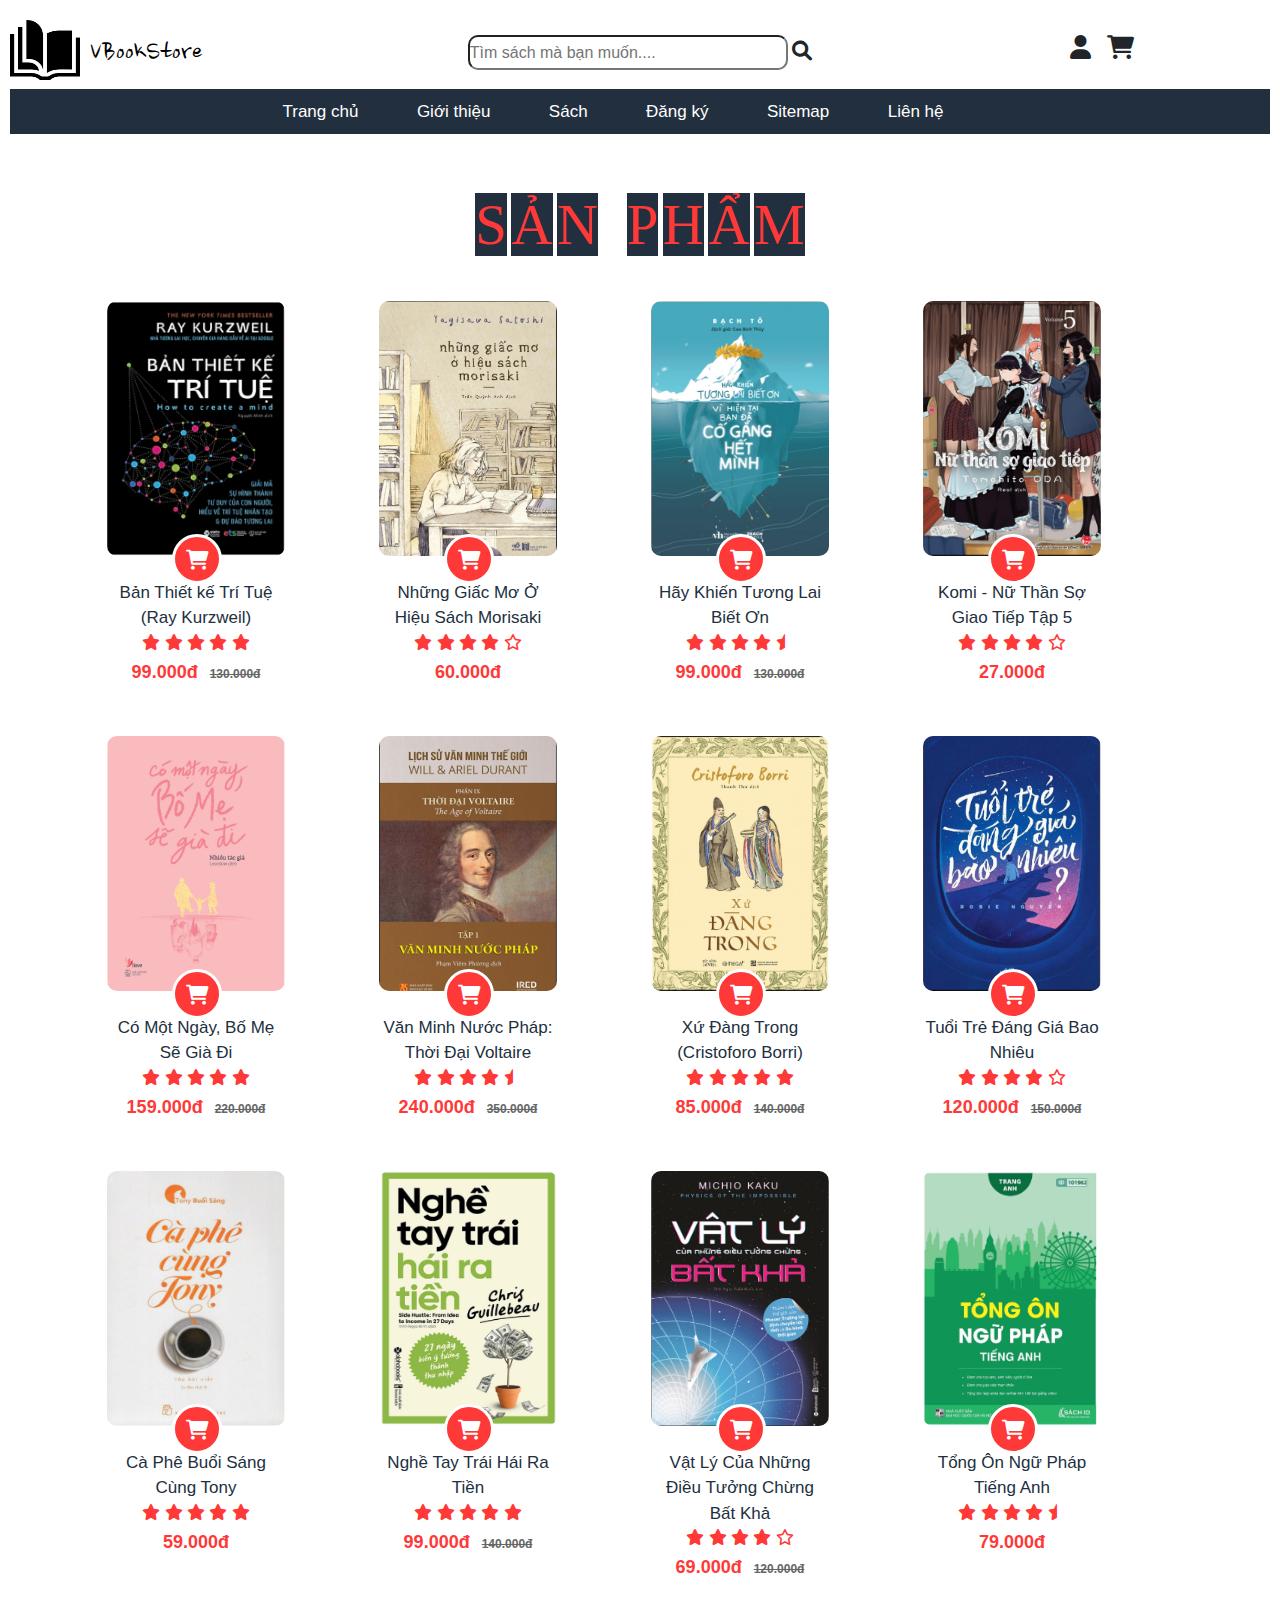
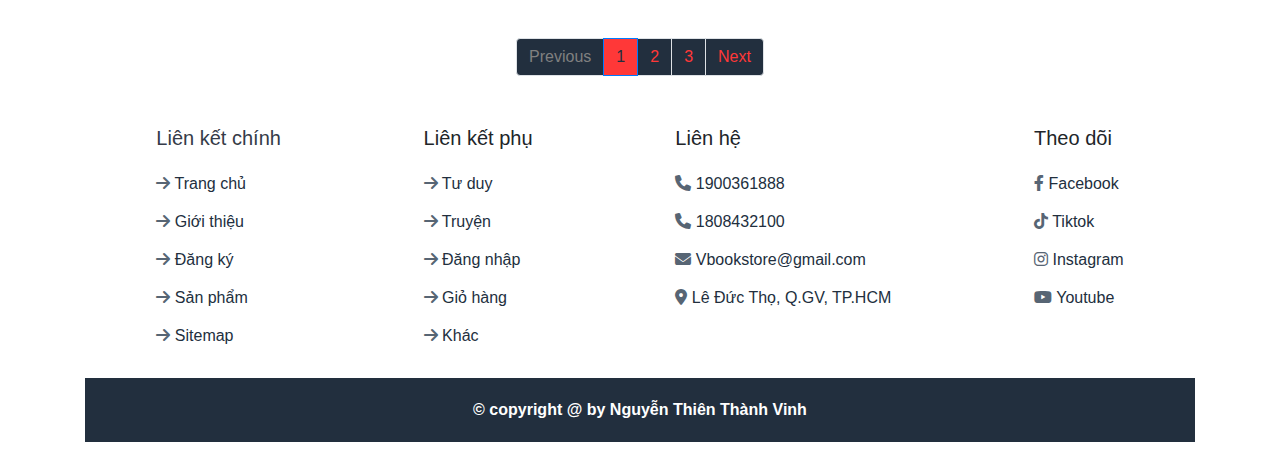
<file: product.html>
<!DOCTYPE html>
<html lang="en">
<head>
    <meta charset="UTF-8">
    <meta http-equiv="X-UA-Compatible" content="IE=edge">
    <meta name="viewport" content="width=device-width, initial-scale=1.0">
    <title>Sách</title>
    <link rel="stylesheet" href="./css/bootstrap.min.css">
    <script src="./js/jquery-3.6.0.min.js"></script>
    <script src="./js/bootstrap.min.js"></script>
    <link rel="stylesheet" href="./css/all.min.css">
    <link rel="stylesheet" href="./css/fontawesome.min.css">
    <link rel="stylesheet" href="./css/style-product.css">
    <link rel="stylesheet" href="https://unpkg.com/swiper/swiper-bundle.min.css">
    <script src="https://unpkg.com/swiper/swiper-bundle.min.js"></script>
    <script src="./js/main.js"></script>
</head>
<body>
    <div id="wrapper">
        <div id="header" class="mb-3">
            <div class="left-header">
                <a href="index.html"><img src="./images/logo-3.png" style="width: 70px; position: absolute; top: -15px;" alt="" id="logo"></a>
                <a href="index.html" class="header-title">VBookStore</a>
            </div>
            <div class="center-header">
                <input type="search" id="search-bar" placeholder="Tìm sách mà bạn muốn....">
                <label for=""><i class="fa-solid fa-magnifying-glass" id="search-toggle"></i></label> 
            </div>
            <div class="left-header">
                <i class="fa-solid fa-user" id="user-toggle"></i>
                <i class="fa-solid fa-cart-shopping" id="shopping-toggle"></i>
            </div>
        </div>
        <!-- end header -->

        <ul id="main-menu" class="mb-2">
            <li><a href="index.html">Trang chủ</a></li>
            <li><a href="about.html">Giới thiệu</a></li>
            <li><a href="product.html">Sách</a>
                <ul class="sub-menu">
                    <li><a href="culture-book.html">Tư duy - Văn hoá</a></li>
                    <li><a href="story-book.html">Truyện - Tiểu thuyết</a></li>
                </ul>
            </li>
            <li><a href="register.html">Đăng ký</a></li>
            <li><a href="sitemap.html">Sitemap</a></li>
            <li><a href="contact.html">Liên hệ</a></li>
        </ul>
        <!-- end menu -->

        <div id="form-login">
                    <button type="button" class="close" data-dismiss="modal">&times;</button>
                    <h5>Đăng nhập</h5>
                    <form action="">
                        <div class="form-group">
                            <label for="txtusername">Tài khoản</label>
                            <input type="text" name="txtusername" id="txtusername">
                        </div>
                        <div class="form-group">
                            <label for="txtpass">Mật khẩu</label>
                            <input type="password" name="txtpass" id="txtpass">
                        </div>
                        <div  class="btn-login">
                            <button type="button">Đăng nhập</button>
                        </div> 
                    </form>
                </div>
                <!-- end form-login -->

                <div class="container">
                    <div id="book-product" class="mt-5">
                        <div class="col-md-12 text-center product-title">
                            <span class="text-uppercase">s</span>
                            <span class="text-uppercase">ả</span>
                            <span class="text-uppercase mr-4">n</span>
                            <span class="text-uppercase">p</span>
                            <span class="text-uppercase">h</span>
                            <span class="text-uppercase">ẩ</span>
                            <span class="text-uppercase">m</span>
                        </div>
                    
                    <ul class="product-list mt-3">
                    <li>
                        <div class="img-box">
                            <img src="./images/book-10.PNG" alt="">
                        <a href="" class="addcart">
                            <i class="fa fa-shopping-cart"></i>
                        </a>
                        </div>
                        <div class="product-name">
                            <a href="" id="product-name" ><p class="text-center mt-4 mb-0">Bản Thiết kế Trí Tuệ (Ray Kurzweil)</p></a> 
                        </div>
                        <div class="rate mb-1">
                            <span><i class="fas fa-star rate-color"></i></span>
                            <span><i class="fas fa-star rate-color"></i></span>
                            <span><i class="fas fa-star rate-color"></i></span>
                            <span><i class="fas fa-star rate-color"></i></span>
                            <span><i class="fas fa-star rate-color"></i></span>
                        </div>
                        <div class="price">
                             <p class="text-center">99.000đ<span class="old-price">130.000đ</span></p>
                        </div>
                    </li>
                    <li>
                        <div class="img-box">
                            <img src="./images/book-12.PNG" alt="">
                        <a href="" class="addcart">
                            <i class="fa fa-shopping-cart"></i>
                        </a>
                        </div>
                        <div class="product-name">
                            <a href="" ><p class="text-center mt-4 mb-0" >Những Giấc Mơ Ở Hiệu Sách Morisaki</p></a> 
                        </div>
                        <div class="rate mb-1">
                            <span><i class="fas fa-star rate-color"></i></span>
                            <span><i class="fas fa-star rate-color"></i></span>
                            <span><i class="fas fa-star rate-color"></i></span>
                            <span><i class="fas fa-star rate-color"></i></span>
                            <span><i class="far fa-star rate-color"></i></span>
                        </div>
                        <div class="price">
                             <p class="text-center">60.000đ</p>
                        </div>
                    </li>
                    <li>
                        <div class="img-box">
                            <img src="./images/book-11.PNG" alt="">
                        <a href="" class="addcart">
                            <i class="fa fa-shopping-cart"></i>
                        </a>
                        </div>
                        <div class="product-name">
                            <a href="" ><p class="text-center mt-4 mb-0" >Hãy Khiến Tương Lai Biết Ơn</p></a> 
                        </div>
                        <div class="rate mb-1">
                            <span><i class="fas fa-star rate-color"></i></span>
                            <span><i class="fas fa-star rate-color"></i></span>
                            <span><i class="fas fa-star rate-color"></i></span>
                            <span><i class="fas fa-star rate-color"></i></span>
                            <span><i class="fas fa-star-half rate-color"></i></span>
                        </div>
                        <div class="price">
                             <p class="text-center">99.000đ<span class="old-price">130.000đ</span></p>
                        </div>
                    </li>
                    <li>
                        <div class="img-box">
                            <img src="./images/book-18.PNG" alt="">
                        <a href="" class="addcart">
                            <i class="fa fa-shopping-cart"></i>
                        </a>
                        </div>
                        <div class="product-name">
                            <a href="" ><p class="text-center mt-4 mb-0" >Komi - Nữ Thần Sợ Giao Tiếp Tập 5</p></a> 
                        </div>
                        <div class="rate mb-1">
                            <span><i class="fas fa-star rate-color"></i></span>
                            <span><i class="fas fa-star rate-color"></i></span>
                            <span><i class="fas fa-star rate-color"></i></span>
                            <span><i class="fas fa-star rate-color"></i></span>
                            <span><i class="far fa-star rate-color"></i></span>
                        </div>
                        <div class="price">
                             <p class="text-center">27.000đ</p>
                        </div>
                    </li>
                    <li>
                        <div class="img-box">
                            <img src="./images/book-6.PNG" alt="">
                        <a href="" class="addcart">
                            <i class="fa fa-shopping-cart"></i>
                        </a>
                        </div>
                        <div class="product-name">
                            <a href="" ><p class="text-center mt-4 mb-0" >Có Một Ngày, Bố Mẹ Sẽ Già Đi</p></a> 
                        </div>
                        <div class="rate mb-1">
                            <span><i class="fas fa-star rate-color"></i></span>
                            <span><i class="fas fa-star rate-color"></i></span>
                            <span><i class="fas fa-star rate-color"></i></span>
                            <span><i class="fas fa-star rate-color"></i></span>
                            <span><i class="fas fa-star rate-color"></i></span>
                        </div>
                        <div class="price">
                             <p class="text-center">159.000đ<span class="old-price">220.000đ</span></p>
                        </div>
                    </li>
                    <li>
                        <div class="img-box">
                            <img src="./images/book-15.PNG" alt="">
                        <a href="" class="addcart">
                            <i class="fa fa-shopping-cart"></i>
                        </a>
                        </div>
                        <div class="product-name">
                            <a href="" ><p class="text-center mt-4 mb-0" >Văn Minh Nước Pháp: Thời Đại Voltaire</p></a> 
                        </div>
                        <div class="rate mb-1">
                            <span><i class="fas fa-star rate-color"></i></span>
                            <span><i class="fas fa-star rate-color"></i></span>
                            <span><i class="fas fa-star rate-color"></i></span>
                            <span><i class="fas fa-star rate-color"></i></span>
                            <span><i class="fas fa-star-half rate-color"></i></span>
                            
                        </div>
                        <div class="price">
                             <p class="text-center">240.000đ<span class="old-price">350.000đ</span></p>
                        </div>
                    </li>
                    <li>
                        <div class="img-box">
                            <img src="./images/book-7.PNG" alt="">
                        <a href="" class="addcart">
                            <i class="fa fa-shopping-cart"></i>
                        </a>
                        </div>
                        <div class="product-name">
                            <a href="" ><p class="text-center mt-4 mb-0" >Xứ Đàng Trong (Cristoforo Borri)</p></a> 
                        </div>
                        <div class="rate mb-1">
                            <span><i class="fas fa-star rate-color"></i></span>
                            <span><i class="fas fa-star rate-color"></i></span>
                            <span><i class="fas fa-star rate-color"></i></span>
                            <span><i class="fas fa-star rate-color"></i></span>
                            <span><i class="fas fa-star rate-color"></i></span>
                        </div>
                        <div class="price">
                             <p class="text-center">85.000đ<span class="old-price">140.000đ</span></p>
                        </div>
                    </li>
                    <li>
                        <div class="img-box">
                            <img src="./images/book-5.PNG" alt="">
                        <a href="" class="addcart">
                            <i class="fa fa-shopping-cart"></i>
                        </a>
                        </div>
                        <div class="product-name">
                            <a href="" ><p class="text-center mt-4 mb-0" >Tuổi Trẻ Đáng Giá Bao Nhiêu</p></a> 
                        </div>
                        <div class="rate mb-1">
                            <span><i class="fas fa-star rate-color"></i></span>
                            <span><i class="fas fa-star rate-color"></i></span>
                            <span><i class="fas fa-star rate-color"></i></span>
                            <span><i class="fas fa-star rate-color"></i></span>
                            <span><i class="far fa-star rate-color"></i></span>
                        </div>
                        <div class="price">
                             <p class="text-center">120.000đ<span class="old-price">150.000đ</span></p>
                        </div>
                    </li>
                    <li>
                        <div class="img-box">
                            <img src="./images/book-21.PNG" alt="">
                        <a href="" class="addcart">
                            <i class="fa fa-shopping-cart"></i>
                        </a>
                        </div>
                        <div class="product-name">
                            <a href="" ><p class="text-center mt-4 mb-0" >Cà Phê Buổi Sáng Cùng Tony</p></a> 
                        </div>
                        <div class="rate mb-1">
                            <span><i class="fas fa-star rate-color"></i></span>
                            <span><i class="fas fa-star rate-color"></i></span>
                            <span><i class="fas fa-star rate-color"></i></span>
                            <span><i class="fas fa-star rate-color"></i></span>
                            <span><i class="fas fa-star rate-color"></i></span>
                        </div>
                        <div class="price">
                             <p class="text-center">59.000đ</p>
                        </div>
                    </li>
                    <li>
                        <div class="img-box">
                            <img src="./images/book-1.PNG" alt="">
                        <a href="" class="addcart">
                            <i class="fa fa-shopping-cart"></i>
                        </a>
                        </div>
                        <div class="product-name">
                            <a href="" ><p class="text-center mt-4 mb-0" >Nghề Tay Trái Hái Ra Tiền</p></a> 
                        </div>
                        <div class="rate mb-1">
                            <span><i class="fas fa-star rate-color"></i></span>
                            <span><i class="fas fa-star rate-color"></i></span>
                            <span><i class="fas fa-star rate-color"></i></span>
                            <span><i class="fas fa-star rate-color"></i></span>
                            <span><i class="fas fa-star rate-color"></i></span>
                        </div>
                        <div class="price">
                             <p class="text-center">99.000đ<span class="old-price">140.000đ</span></p>
                        </div>
                    </li>
                    <li>
                        <div class="img-box">
                            <img src="./images/book-17.PNG" alt="">
                        <a href="" class="addcart">
                            <i class="fa fa-shopping-cart"></i>
                        </a>
                        </div>
                        <div class="product-name">
                            <a href="" ><p class="text-center mt-4 mb-0" >Vật Lý Của Những Điều Tưởng Chừng Bất Khả</p></a> 
                        </div>
                        <div class="rate mb-1">
                            <span><i class="fas fa-star rate-color"></i></span>
                            <span><i class="fas fa-star rate-color"></i></span>
                            <span><i class="fas fa-star rate-color"></i></span>
                            <span><i class="fas fa-star rate-color"></i></span>
                            <span><i class="far fa-star rate-color"></i></span>
                        </div>
                        <div class="price">
                             <p class="text-center">69.000đ<span class="old-price">120.000đ</span></p>
                        </div>
                    </li>
                    <li>
                        <div class="img-box">
                            <img src="./images/book-2.PNG" alt="">
                        <a href="" class="addcart">
                            <i class="fa fa-shopping-cart"></i>
                        </a>
                        </div>
                        <div class="product-name">
                            <a href="" ><p class="text-center mt-4 mb-0" >Tổng Ôn Ngữ Pháp Tiếng Anh</p></a> 
                        </div>
                        <div class="rate mb-1">
                            <span><i class="fas fa-star rate-color"></i></span>
                            <span><i class="fas fa-star rate-color"></i></span>
                            <span><i class="fas fa-star rate-color"></i></span>
                            <span><i class="fas fa-star rate-color"></i></span>
                            <span><i class="fas fa-star-half rate-color"></i></span>
                        </div>
                        <div class="price">
                             <p class="text-center">79.000đ</p>
                        </div>
                    </li>
                    
                </ul>  
                    </div>
                    <!-- end product -->

                <ul class="pagination justify-content-center mt-4">
                    <li class="page-item"><a href="" class="page-link pre">Previous</a></li>
                    <li class="page-item active"><a href="" class="page-link" style="background: #ff3838; color: #222f3e;">1</a></li>
                    <li class="page-item"><a href="" class="page-link">2</a></li>
                    <li class="page-item"><a href="" class="page-link">3</a></li>
                    <li class="page-item"><a href="" class="page-link">Next</a></li>
                </ul>

                <div id="footer">
                      <div class="box-content">
                        <h5 class="box-title">Liên kết chính</h5>
                        <a href="index.html" target="blank"><i class="fa-solid fa-arrow-right"></i> Trang chủ</a>
                        <a href="about.html" target="blank"><i class="fa-solid fa-arrow-right"></i> Giới thiệu</a>
                        <a href="register.html" target="blank"><i class="fa-solid fa-arrow-right"></i> Đăng ký</a>
                        <a href="product.html" target="blank"><i class="fa-solid fa-arrow-right"></i> Sản phẩm</a>
                        <a href="sitemap.html" target="blank"><i class="fa-solid fa-arrow-right"></i> Sitemap</a>
                    </div>
                    <div class="box-content">
                        <h5>Liên kết phụ</h5>
                        <a href="culture-book.html" target="blank"><i class="fa-solid fa-arrow-right"></i> Tư duy</a>
                        <a href="story-book.html" target="blank"><i class="fa-solid fa-arrow-right"></i> Truyện</a>
                        <a href=""><i class="fa-solid fa-arrow-right"></i> Đăng nhập</a>
                        <a href=""><i class="fa-solid fa-arrow-right"></i> Giỏ hàng</a>
                        <a href=""><i class="fa-solid fa-arrow-right"></i> Khác</a>
                    </div>
                    <div class="box-content">
                        <h5>Liên hệ</h5>
                        <a href=""><i class="fa-solid fa-phone"></i> 1900361888</a>
                        <a href=""><i class="fa-solid fa-phone"></i> 1808432100</a>
                        <a href="https://mail.google.com/" target="blank"><i class="fa-solid fa-envelope"></i> Vbookstore@gmail.com</a>
                        <a href=""><i class="fa-solid fa-location-dot"></i> Lê Đức Thọ, Q.GV, TP.HCM</a>
                    </div>
                    <div class="box-content">
                        <h5>Theo dõi</h5>
                        <a href="https://www.facebook.com/" target="blank"><i class="fa-brands fa-facebook-f"></i> Facebook</a>
                        <a href="https://www.tiktok.com/" target="blank"><i class="fa-brands fa-tiktok"></i> Tiktok</a>
                        <a href="https://www.instagram.com/" target="blank"><i class="fa-brands fa-instagram"></i> Instagram</a>
                        <a href="https://www.youtube.com/" target="blank"><i class="fa-brands fa-youtube"></i> Youtube</a>
                    </div>  
                </div>
                <!-- end footer -->

                <div class="design-by">
                        <p>© copyright @ by <span>Nguyễn Thiên Thành Vinh</span></p>
                </div>
                </div>          
    </div>
</body>
</html>
</file>
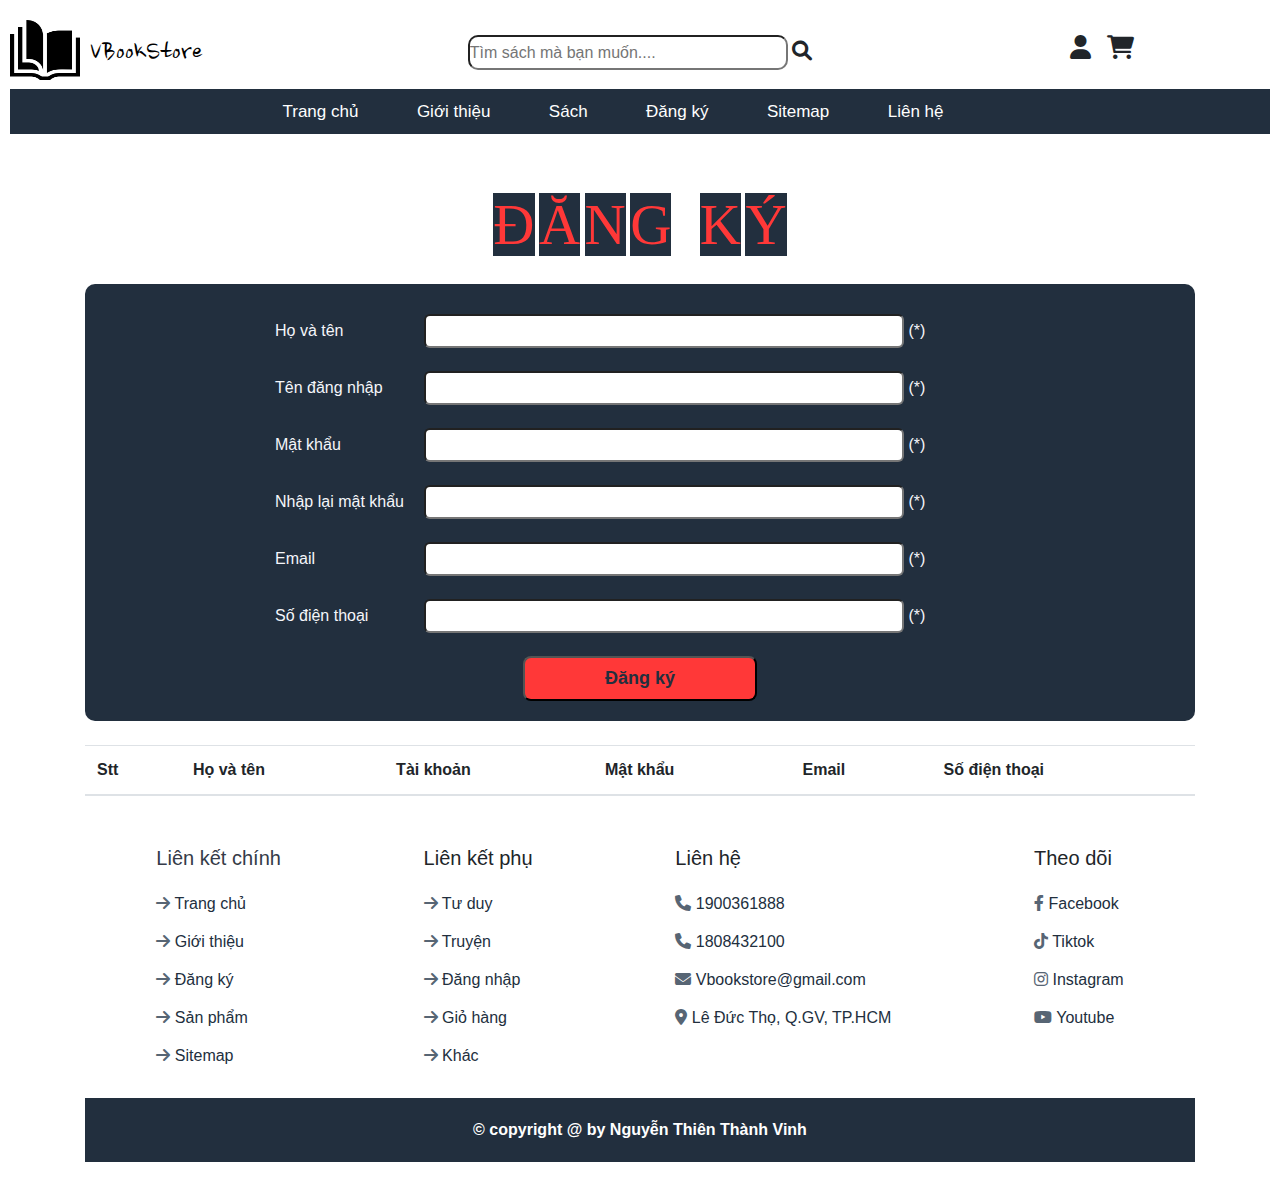
<file: register.html>
<!DOCTYPE html>
<html lang="en">
<head>
    <meta charset="UTF-8">
    <meta http-equiv="X-UA-Compatible" content="IE=edge">
    <meta name="viewport" content="width=device-width, initial-scale=1.0">
    <title>Đăng ký</title>
    <link rel="stylesheet" href="./css/bootstrap.min.css">
    <script src="./js/jquery-3.6.0.min.js"></script>
    <script src="./js/bootstrap.min.js"></script>
    <link rel="stylesheet" href="./css/all.min.css">
    <link rel="stylesheet" href="./css/fontawesome.min.css">
    <link rel="stylesheet" href="./css/style-register.css">
    <link rel="stylesheet" href="https://unpkg.com/swiper/swiper-bundle.min.css">
    <script src="https://unpkg.com/swiper/swiper-bundle.min.js"></script>
    <script src="./js/main.js"></script>
    <script src="./js/check-form.js"></script>
</head>
<body>
    <div id="wrapper">
        <div id="header" class="mb-3">
            <div class="left-header">
                <a href="index.html"><img src="./images/logo-3.png" style="width: 70px; position: absolute; top: -15px;" alt="" id="logo"></a>
                <a href="index.html" class="header-title">VBookStore</a>
            </div>
            <div class="center-header">
                <input type="search" id="search-bar" placeholder="Tìm sách mà bạn muốn....">
                <label for=""><i class="fa-solid fa-magnifying-glass" id="search-toggle"></i></label> 
            </div>
            <div class="left-header">
                <i class="fa-solid fa-user" id="user-toggle"></i>
                <i class="fa-solid fa-cart-shopping" id="shopping-toggle"></i>
            </div>
        </div>
        <!-- end header -->

        <ul id="main-menu" class="mb-2">
             <li><a href="index.html">Trang chủ</a></li>
            <li><a href="about.html">Giới thiệu</a></li>
            <li><a href="product.html">Sách</a>
                <ul class="sub-menu">
                    <li><a href="culture-book.html">Tư duy - Văn hoá</a></li>
                    <li><a href="story-book.html">Truyện - Tiểu thuyết</a></li>
                </ul>
            </li>
            <li><a href="register.html">Đăng ký</a></li>
            <li><a href="sitemap.html">Sitemap</a></li>
            <li><a href="contact.html">Liên hệ</a></li>
        </ul>
        <!-- end menu -->

        <div id="form-login">
                    <button type="button" class="close" data-dismiss="modal">&times;</button>
                    <h5>Đăng nhập</h5>
                    <form action="">
                        <div class="form-group">
                            <label for="txtusername">Tài khoản</label>
                            <input type="text" name="txtusername" id="txtusername">
                        </div>
                        <div class="form-group">
                            <label for="txtpass">Mật khẩu</label>
                            <input type="password" name="txtpass" id="txtpass">
                        </div>
                        <div  class="btn-login">
                            <button type="button">Đăng nhập</button>
                        </div> 
                    </form>
                </div>
                <!-- end form-login -->

                <div class="container">
                    <div id="register" class="mt-5">
                        <div class="col-md-12 text-center regis-title">
                            <span class="text-uppercase">đ</span>
                            <span class="text-uppercase">ă</span>
                            <span class="text-uppercase">n</span>
                            <span class="text-uppercase mr-4">g</span>
                            <span class="text-uppercase">k</span>
                            <span class="text-uppercase">ý</span>
                        </div>
                        <div class="regis-content mt-3">
                            <form action="" id="form-1">
                                <div class="form-group">
                                    <label for="txtname">Họ và tên</label>
                                    <input type="text" name="txtname" id="txtname" onblur="checkname()">
                                    <span id="er1">(*)</span>
                                </div>
                                <div class="form-group">
                                    <label for="txtuser">Tên đăng nhập</label>
                                    <input type="text" name="txtuser" id="txtuser" onblur="checkuser()">
                                    <span id="er2">(*)</span>
                                </div>
                                <div class="form-group">
                                    <label for="tpass">Mật khẩu</label>
                                    <input type="password" name="tpass" id="tpass" onblur="checkpass()">
                                    <span id="er3">(*)</span>
                                </div>
                                <div class="form-group">
                                    <label for="trepass">Nhập lại mật khẩu</label>
                                    <input type="password" name="trepass" id="trepass" onblur="checkrepass()">
                                    <span id="er4">(*)</span>
                                </div>
                                <div class="form-group">
                                    <label for="txtmail">Email</label>
                                    <input type="email" name="txtmail" id="txtmail" onblur="checkmail()">
                                    <span id="er5">(*)</span>
                                </div>
                                <div class="form-group">
                                    <label for="txtphone">Số điện thoại</label>
                                    <input type="phone" name="txtphone" id="txtphone" onblur="checkphone()">
                                    <span id="er6">(*)</span>
                                </div>
                                <div class="form-group" id="notifi" style="color: #ff3838; text-align: center"></div>
                                <div class="form-button">
                                    <button type="button" id="btn-regis">Đăng ký</button>  
                                </div>
                            </form>
                        </div>
                        <table class="table table-hover mt-4" id="mytable">
                            <thead>
                                <tr>
                                    <th>Stt</th>
                                    <th>Họ và tên</th>
                                    <th>Tài khoản</th>
                                    <th>Mật khẩu</th>
                                    <th>Email</th>
                                    <th>Số điện thoại</th>
                                </tr>
                            </thead>
                            <tbody></tbody>
                        </table>
                    </div>
                    <!-- end intro -->

                <div id="footer">
                   <div class="box-content">
                        <h5 class="box-title">Liên kết chính</h5>
                        <a href="index.html" target="blank"><i class="fa-solid fa-arrow-right"></i> Trang chủ</a>
                        <a href="about.html" target="blank"><i class="fa-solid fa-arrow-right"></i> Giới thiệu</a>
                        <a href="register.html" target="blank"><i class="fa-solid fa-arrow-right"></i> Đăng ký</a>
                        <a href="product.html" target="blank"><i class="fa-solid fa-arrow-right"></i> Sản phẩm</a>
                        <a href="sitemap.html" target="blank"><i class="fa-solid fa-arrow-right"></i> Sitemap</a>
                    </div>
                    <div class="box-content">
                        <h5>Liên kết phụ</h5>
                        <a href="culture-book.html" target="blank"><i class="fa-solid fa-arrow-right"></i> Tư duy</a>
                        <a href="story-book.html" target="blank"><i class="fa-solid fa-arrow-right"></i> Truyện</a>
                        <a href=""><i class="fa-solid fa-arrow-right"></i> Đăng nhập</a>
                        <a href=""><i class="fa-solid fa-arrow-right"></i> Giỏ hàng</a>
                        <a href=""><i class="fa-solid fa-arrow-right"></i> Khác</a>
                    </div>
                    <div class="box-content">
                        <h5>Liên hệ</h5>
                        <a href=""><i class="fa-solid fa-phone"></i> 1900361888</a>
                        <a href=""><i class="fa-solid fa-phone"></i> 1808432100</a>
                        <a href="https://mail.google.com/" target="blank"><i class="fa-solid fa-envelope"></i> Vbookstore@gmail.com</a>
                        <a href=""><i class="fa-solid fa-location-dot"></i> Lê Đức Thọ, Q.GV, TP.HCM</a>
                    </div>
                    <div class="box-content">
                        <h5>Theo dõi</h5>
                        <a href="https://www.facebook.com/" target="blank"><i class="fa-brands fa-facebook-f"></i> Facebook</a>
                        <a href="https://www.tiktok.com/" target="blank"><i class="fa-brands fa-tiktok"></i> Tiktok</a>
                        <a href="https://www.instagram.com/" target="blank"><i class="fa-brands fa-instagram"></i> Instagram</a>
                        <a href="https://www.youtube.com/" target="blank"><i class="fa-brands fa-youtube"></i> Youtube</a>
                    </div>  
                </div>
                <!-- end footer -->

                <div class="design-by">
                        <p>© copyright @ by <span>Nguyễn Thiên Thành Vinh</span></p>
                </div>
                </div>          
    </div>
</body>
</html>
</file>
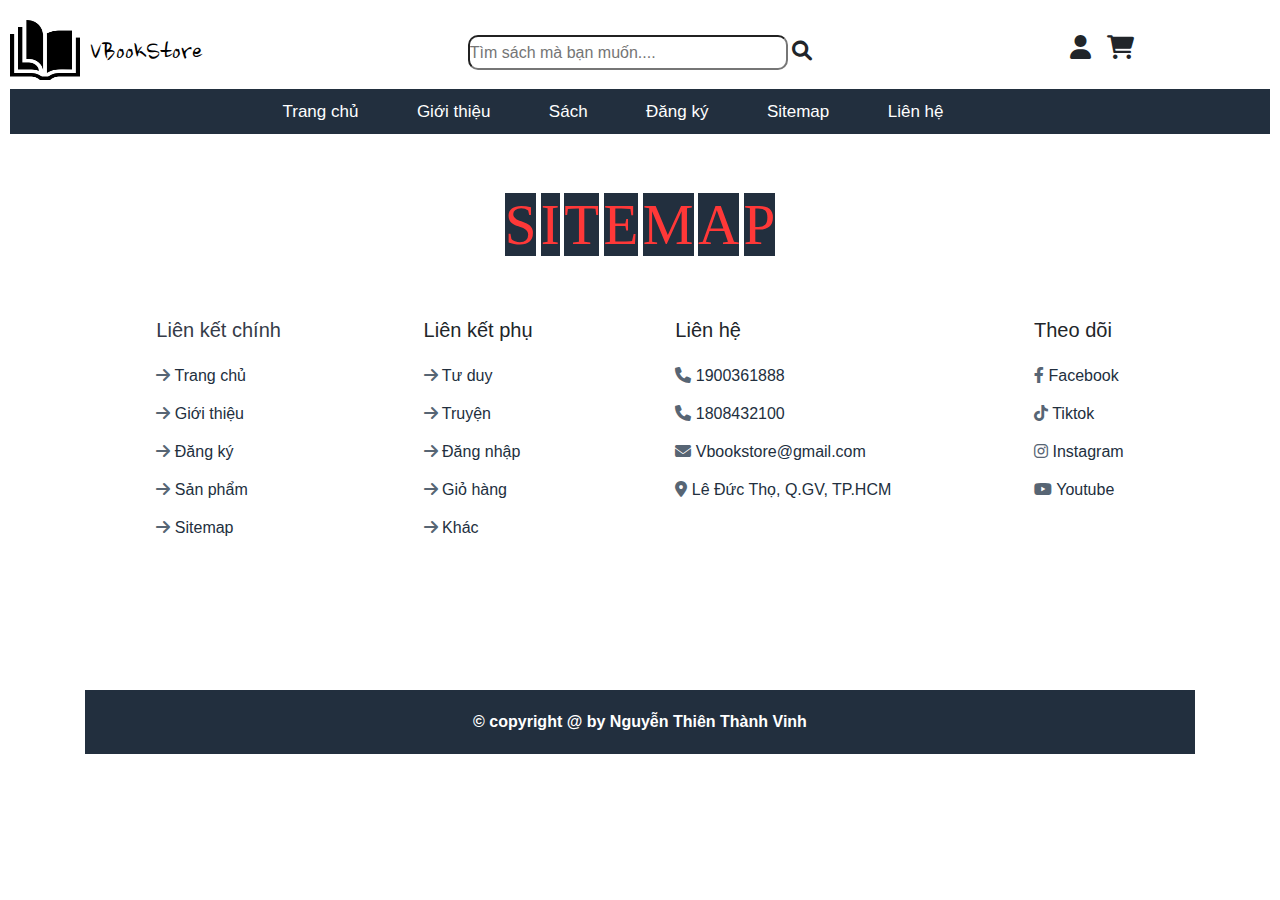
<file: sitemap.html>
<!DOCTYPE html>
<html lang="en">
<head>
    <meta charset="UTF-8">
    <meta http-equiv="X-UA-Compatible" content="IE=edge">
    <meta name="viewport" content="width=device-width, initial-scale=1.0">
    <title>Sitemap</title>
    <link rel="stylesheet" href="./css/bootstrap.min.css">
    <script src="./js/jquery-3.6.0.min.js"></script>
    <script src="./js/bootstrap.min.js"></script>
    <link rel="stylesheet" href="./css/all.min.css">
    <link rel="stylesheet" href="./css/fontawesome.min.css">
    <link rel="stylesheet" href="./css/style-sitemap.css">
    <link rel="stylesheet" href="https://unpkg.com/swiper/swiper-bundle.min.css">
    <script src="https://unpkg.com/swiper/swiper-bundle.min.js"></script>
    <script src="./js/main.js"></script>
</head>
<body>
    <div id="wrapper">
        <div id="header" class="mb-3">
            <div class="left-header">
                <a href="index.html"><img src="./images/logo-3.png" style="width: 70px; position: absolute; top: -15px;" alt="" id="logo"></a>
                <a href="index.html" class="header-title">VBookStore</a>
            </div>
            <div class="center-header">
                <input type="search" id="search-bar" placeholder="Tìm sách mà bạn muốn....">
                <label for=""><i class="fa-solid fa-magnifying-glass" id="search-toggle"></i></label> 
            </div>
            <div class="left-header">
                <i class="fa-solid fa-user" id="user-toggle"></i>
                <i class="fa-solid fa-cart-shopping" id="shopping-toggle"></i>
            </div>
        </div>
        <!-- end header -->

        <ul id="main-menu" class="mb-2">
             <li><a href="index.html">Trang chủ</a></li>
            <li><a href="about.html">Giới thiệu</a></li>
            <li><a href="product.html">Sách</a>
                <ul class="sub-menu">
                    <li><a href="culture-book.html">Tư duy - Văn hoá</a></li>
                    <li><a href="story-book.html">Truyện - Tiểu thuyết</a></li>
                </ul>
            </li>
            <li><a href="register.html">Đăng ký</a></li>
            <li><a href="sitemap.html">Sitemap</a></li>
            <li><a href="contact.html">Liên hệ</a></li>
        </ul>
        <!-- end menu -->

        <div id="form-login">
                    <button type="button" class="close" data-dismiss="modal">&times;</button>
                    <h5>Đăng nhập</h5>
                    <form action="">
                        <div class="form-group">
                            <label for="txtusername">Tài khoản</label>
                            <input type="text" name="txtusername" id="txtusername">
                        </div>
                        <div class="form-group">
                            <label for="txtpass">Mật khẩu</label>
                            <input type="password" name="txtpass" id="txtpass">
                        </div>
                        <div  class="btn-login">
                            <button type="button">Đăng nhập</button>
                        </div> 
                    </form>
        </div>
        <!-- end form-login -->

        <div class="container">
            <div id="sitemap" class="mt-5">
                <div class="col-md-12 text-center sitemap-title">
                    <span class="text-uppercase">s</span>
                    <span class="text-uppercase">i</span>
                    <span class="text-uppercase">t</span>
                    <span class="text-uppercase">e</span>
                    <span class="text-uppercase">m</span>
                    <span class="text-uppercase">a</span>
                    <span class="text-uppercase">p</span>
                </div>
            </div>
            <div id="footer">
                    <div class="box-content">
                        <h5 class="box-title">Liên kết chính</h5>
                        <a href="index.html" target="blank"><i class="fa-solid fa-arrow-right"></i> Trang chủ</a>
                        <a href="about.html" target="blank"><i class="fa-solid fa-arrow-right"></i> Giới thiệu</a>
                        <a href="register.html" target="blank"><i class="fa-solid fa-arrow-right"></i> Đăng ký</a>
                        <a href="product.html" target="blank"><i class="fa-solid fa-arrow-right"></i> Sản phẩm</a>
                        <a href="sitemap.html" target="blank"><i class="fa-solid fa-arrow-right"></i> Sitemap</a>
                    </div>
                    <div class="box-content">
                        <h5>Liên kết phụ</h5>
                        <a href="culture-book.html" target="blank"><i class="fa-solid fa-arrow-right"></i> Tư duy</a>
                        <a href="story-book.html" target="blank"><i class="fa-solid fa-arrow-right"></i> Truyện</a>
                        <a href=""><i class="fa-solid fa-arrow-right"></i> Đăng nhập</a>
                        <a href=""><i class="fa-solid fa-arrow-right"></i> Giỏ hàng</a>
                        <a href=""><i class="fa-solid fa-arrow-right"></i> Khác</a>
                    </div>
                    <div class="box-content">
                        <h5>Liên hệ</h5>
                        <a href=""><i class="fa-solid fa-phone"></i> 1900361888</a>
                        <a href=""><i class="fa-solid fa-phone"></i> 1808432100</a>
                        <a href="https://mail.google.com/" target="blank"><i class="fa-solid fa-envelope"></i> Vbookstore@gmail.com</a>
                        <a href=""><i class="fa-solid fa-location-dot"></i> Lê Đức Thọ, Q.GV, TP.HCM</a>
                    </div>
                    <div class="box-content">
                        <h5>Theo dõi</h5>
                        <a href="https://www.facebook.com/" target="blank"><i class="fa-brands fa-facebook-f"></i> Facebook</a>
                        <a href="https://www.tiktok.com/" target="blank"><i class="fa-brands fa-tiktok"></i> Tiktok</a>
                        <a href="https://www.instagram.com/" target="blank"><i class="fa-brands fa-instagram"></i> Instagram</a>
                        <a href="https://www.youtube.com/" target="blank"><i class="fa-brands fa-youtube"></i> Youtube</a>
                    </div>    
                </div>
                <!-- end footer -->

                <div class="design-by">
                        <p>© copyright @ by <span>Nguyễn Thiên Thành Vinh</span></p>
                </div>
        </div>
    </div>
</body>
</html>
</file>
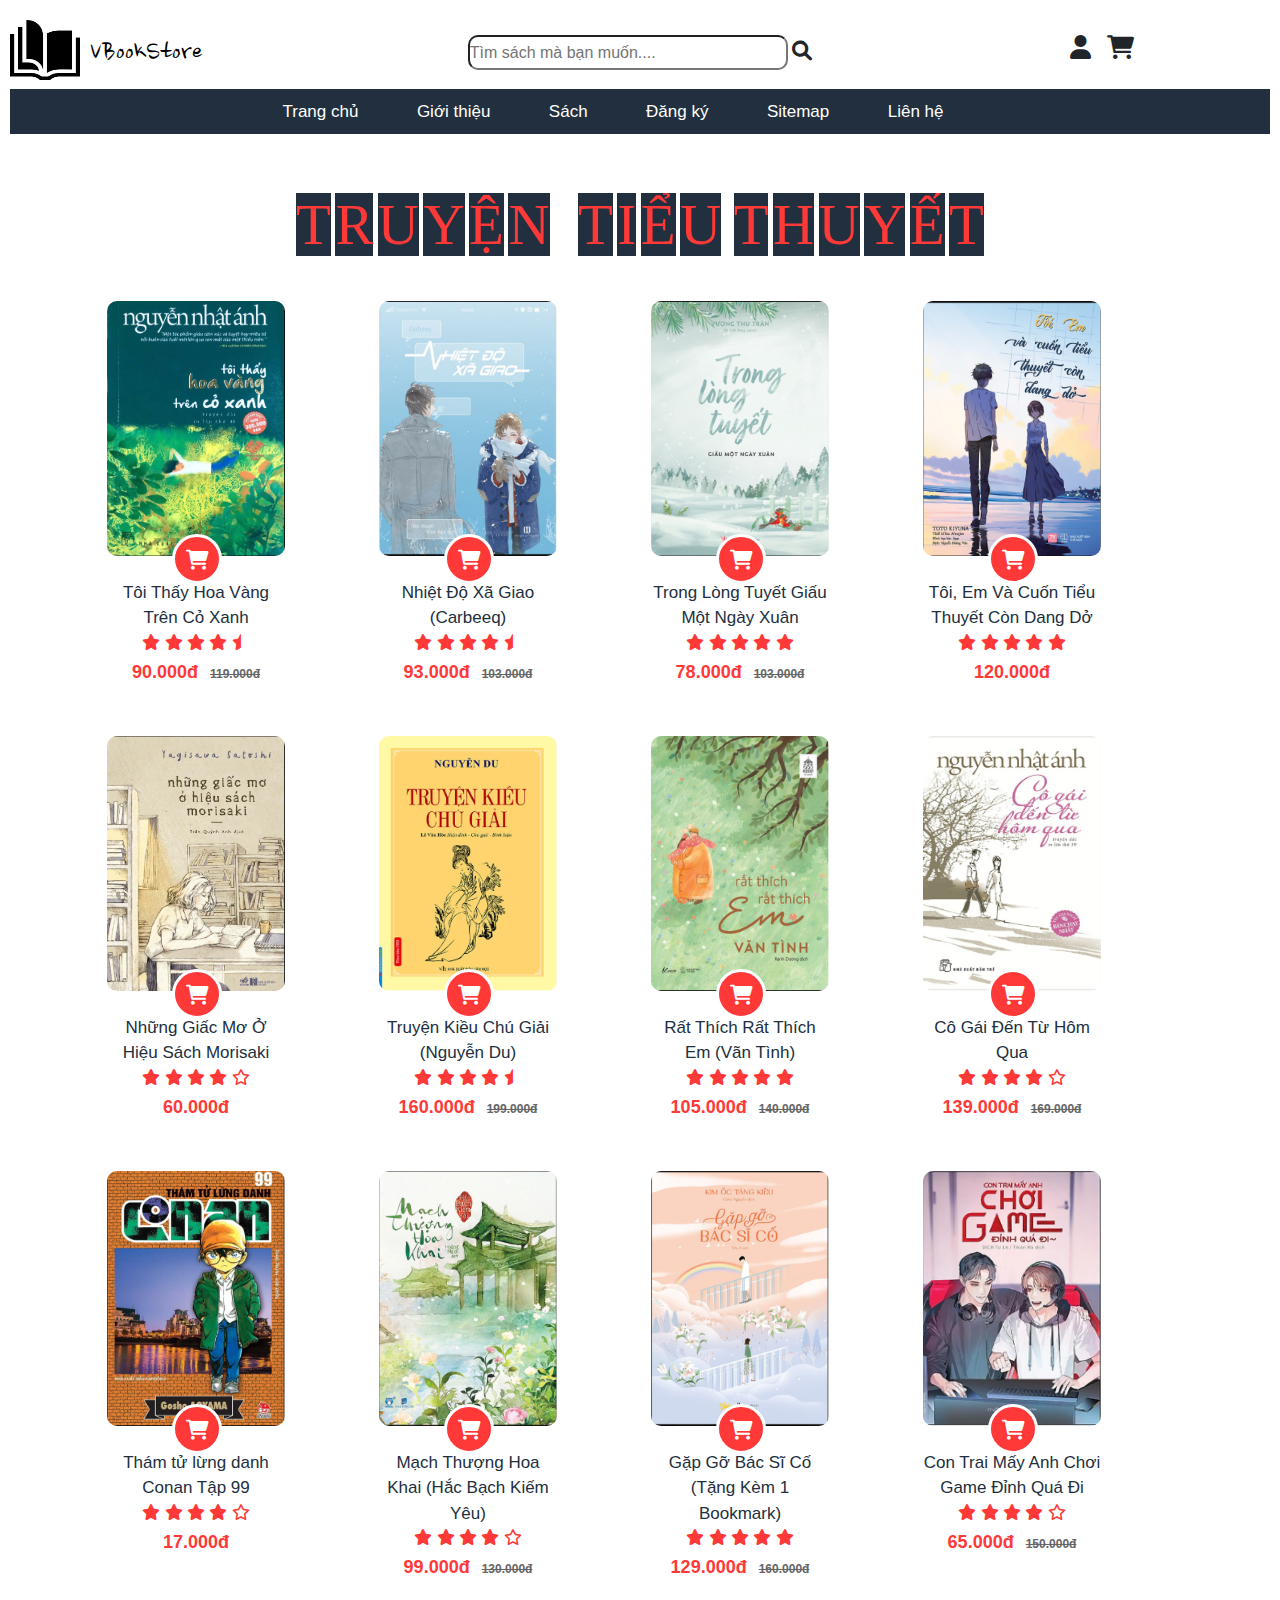
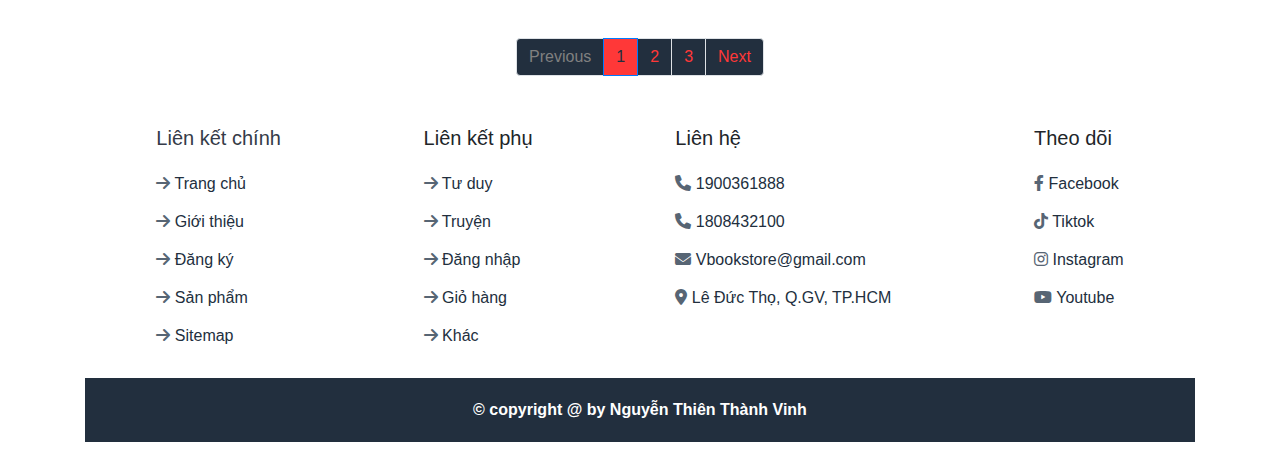
<file: story-book.html>
<!DOCTYPE html>
<html lang="en">
<head>
    <meta charset="UTF-8">
    <meta http-equiv="X-UA-Compatible" content="IE=edge">
    <meta name="viewport" content="width=device-width, initial-scale=1.0">
    <title>Sách Truyện - Tiểu Thuyết</title>
    <link rel="stylesheet" href="./css/bootstrap.min.css">
    <script src="./js/jquery-3.6.0.min.js"></script>
    <script src="./js/bootstrap.min.js"></script>
    <link rel="stylesheet" href="./css/all.min.css">
    <link rel="stylesheet" href="./css/fontawesome.min.css">
    <link rel="stylesheet" href="./css/style-story.css">
    <link rel="stylesheet" href="https://unpkg.com/swiper/swiper-bundle.min.css">
    <script src="https://unpkg.com/swiper/swiper-bundle.min.js"></script>
    <script src="./js/main.js"></script>
</head>
<body>
    <div id="wrapper">
        <div id="header" class="mb-3">
            <div class="left-header">
                <a href="index.html"><img src="./images/logo-3.png" style="width: 70px; position: absolute; top: -15px;" alt="" id="logo"></a>
                <a href="index.html" class="header-title">VBookStore</a>
            </div>
            <div class="center-header">
                <input type="search" id="search-bar" placeholder="Tìm sách mà bạn muốn....">
                <label for=""><i class="fa-solid fa-magnifying-glass" id="search-toggle"></i></label> 
            </div>
            <div class="left-header">
                <i class="fa-solid fa-user" id="user-toggle"></i>
                <i class="fa-solid fa-cart-shopping" id="shopping-toggle"></i>
            </div>
        </div>
        <!-- end header -->

        <ul id="main-menu" class="mb-2">
             <li><a href="index.html">Trang chủ</a></li>
            <li><a href="about.html">Giới thiệu</a></li>
            <li><a href="product.html">Sách</a>
                <ul class="sub-menu">
                    <li><a href="culture-book.html">Tư duy - Văn hoá</a></li>
                    <li><a href="story-book.html">Truyện - Tiểu thuyết</a></li>
                </ul>
            </li>
            <li><a href="register.html">Đăng ký</a></li>
            <li><a href="sitemap.html">Sitemap</a></li>
            <li><a href="contact.html">Liên hệ</a></li>
        </ul>
        <!-- end menu -->

        <div id="form-login">
                    <button type="button" class="close" data-dismiss="modal">&times;</button>
                    <h5>Đăng nhập</h5>
                    <form action="">
                        <div class="form-group">
                            <label for="txtusername">Tài khoản</label>
                            <input type="text" name="txtusername" id="txtusername">
                        </div>
                        <div class="form-group">
                            <label for="txtpass">Mật khẩu</label>
                            <input type="password" name="txtpass" id="txtpass">
                        </div>
                        <div  class="btn-login">
                            <button type="button">Đăng nhập</button>
                        </div> 
                    </form>
                </div>
                <!-- end form-login -->

                <div class="container">
                    <div id="book-product" class="mt-5">
                        <div class="col-md-12 text-center product-title">
                            <span class="text-uppercase">t</span>
                            <span class="text-uppercase">r</span>
                            <span class="text-uppercase">u</span>
                            <span class="text-uppercase">y</span>
                            <span class="text-uppercase">ệ</span>
                            <span class="text-uppercase mr-4">n</span>
                            <span class="text-uppercase">t</span>
                            <span class="text-uppercase">i</span>
                            <span class="text-uppercase">ể</span>
                            <span class="text-uppercase mr-2">u</span>
                            <span class="text-uppercase">t</span>
                            <span class="text-uppercase">h</span>
                            <span class="text-uppercase">u</span>
                             <span class="text-uppercase">y</span>
                            <span class="text-uppercase">ế</span>
                            <span class="text-uppercase">t</span>
                        </div>
                    
                    <ul class="product-list mt-3">
                    <li>
                        <div class="img-box">
                            <img src="./images/book-27.PNG" alt="">
                        <a href="" class="addcart">
                            <i class="fa fa-shopping-cart"></i>
                        </a>
                        </div>
                        <div class="product-name">
                            <a href="" ><p class="text-center mt-4 mb-0" >Tôi Thấy Hoa Vàng Trên Cỏ Xanh</p></a> 
                        </div>
                        <div class="rate mb-1">
                            <span><i class="fas fa-star rate-color"></i></span>
                            <span><i class="fas fa-star rate-color"></i></span>
                            <span><i class="fas fa-star rate-color"></i></span>
                            <span><i class="fas fa-star rate-color"></i></span>
                            <span><i class="fas fa-star-half rate-color"></i></span>
                        </div>
                        <div class="price">
                             <p class="text-center">90.000đ<span class="old-price">119.000đ</span></p>
                        </div>
                    </li>
                  
                    <li>
                        <div class="img-box">
                            <img src="./images/book-32.PNG" alt="">
                        <a href="" class="addcart">
                            <i class="fa fa-shopping-cart"></i>
                        </a>
                        </div>
                        <div class="product-name">
                            <a href="" ><p class="text-center mt-4 mb-0" >Nhiệt Độ Xã Giao (Carbeeq)</p></a> 
                        </div>
                        <div class="rate mb-1">
                            <span><i class="fas fa-star rate-color"></i></span>
                            <span><i class="fas fa-star rate-color"></i></span>
                            <span><i class="fas fa-star rate-color"></i></span>
                            <span><i class="fas fa-star rate-color"></i></span>
                            <span><i class="fas fa-star-half rate-color"></i></span>
                        </div>
                        <div class="price">
                             <p class="text-center">93.000đ<span class="old-price">103.000đ</span></p>
                        </div>
                    </li>
                    <li>
                        <div class="img-box">
                            <img src="./images/book-30.PNG" alt="">
                        <a href="" class="addcart">
                            <i class="fa fa-shopping-cart"></i>
                        </a>
                        </div>
                        <div class="product-name">
                            <a href="" ><p class="text-center mt-4 mb-0" >Trong Lòng Tuyết Giấu Một Ngày Xuân</p></a> 
                        </div>
                        <div class="rate mb-1">
                            <span><i class="fas fa-star rate-color"></i></span>
                            <span><i class="fas fa-star rate-color"></i></span>
                            <span><i class="fas fa-star rate-color"></i></span>
                            <span><i class="fas fa-star rate-color"></i></span>
                            <span><i class="fas fa-star rate-color"></i></span>
                        </div>
                        <div class="price">
                             <p class="text-center">78.000đ<span class="old-price">103.000đ</span></p>
                        </div>
                    </li>
                    <li>
                        <div class="img-box">
                            <img src="./images/book-29.PNG" alt="">
                        <a href="" class="addcart">
                            <i class="fa fa-shopping-cart"></i>
                        </a>
                        </div>
                        <div class="product-name">
                            <a href="" ><p class="text-center mt-4 mb-0" >Tôi, Em Và Cuốn Tiểu Thuyết Còn Dang Dở</p></a> 
                        </div>
                        <div class="rate mb-1">
                            <span><i class="fas fa-star rate-color"></i></span>
                            <span><i class="fas fa-star rate-color"></i></span>
                            <span><i class="fas fa-star rate-color"></i></span>
                            <span><i class="fas fa-star rate-color"></i></span>
                            <span><i class="fas fa-star rate-color"></i></span>
                        </div>
                        <div class="price">
                             <p class="text-center">120.000đ</p>
                        </div>
                    </li>
                      <li>
                        <div class="img-box">
                            <img src="./images/book-12.PNG" alt="">
                        <a href="" class="addcart">
                            <i class="fa fa-shopping-cart"></i>
                        </a>
                        </div>
                        <div class="product-name">
                            <a href="" ><p class="text-center mt-4 mb-0" >Những Giấc Mơ Ở Hiệu Sách Morisaki</p></a> 
                        </div>
                        <div class="rate mb-1">
                            <span><i class="fas fa-star rate-color"></i></span>
                            <span><i class="fas fa-star rate-color"></i></span>
                            <span><i class="fas fa-star rate-color"></i></span>
                            <span><i class="fas fa-star rate-color"></i></span>
                            <span><i class="far fa-star rate-color"></i></span>
                        </div>
                        <div class="price">
                             <p class="text-center">60.000đ</p>
                        </div>
                    </li>
                    <li>
                        <div class="img-box">
                            <img src="./images/book-26.PNG" alt="">
                        <a href="" class="addcart">
                            <i class="fa fa-shopping-cart"></i>
                        </a>
                        </div>
                        <div class="product-name">
                            <a href="" ><p class="text-center mt-4 mb-0" >Truyện Kiều Chú Giải (Nguyễn Du)</p></a> 
                        </div>
                        <div class="rate mb-1">
                            <span><i class="fas fa-star rate-color"></i></span>
                            <span><i class="fas fa-star rate-color"></i></span>
                            <span><i class="fas fa-star rate-color"></i></span>
                            <span><i class="fas fa-star rate-color"></i></span>
                            <span><i class="fas fa-star-half rate-color"></i></span>
                            
                        </div>
                        <div class="price">
                             <p class="text-center">160.000đ<span class="old-price">199.000đ</span></p>
                        </div>
                    </li>
                    <li>
                        <div class="img-box">
                            <img src="./images/book-31.PNG" alt="">
                        <a href="" class="addcart">
                            <i class="fa fa-shopping-cart"></i>
                        </a>
                        </div>
                        <div class="product-name">
                            <a href="" ><p class="text-center mt-4 mb-0" >Rất Thích Rất Thích Em (Vãn Tình)</p></a> 
                        </div>
                        <div class="rate mb-1">
                            <span><i class="fas fa-star rate-color"></i></span>
                            <span><i class="fas fa-star rate-color"></i></span>
                            <span><i class="fas fa-star rate-color"></i></span>
                            <span><i class="fas fa-star rate-color"></i></span>
                            <span><i class="fas fa-star rate-color"></i></span>
                        </div>
                        <div class="price">
                             <p class="text-center">105.000đ<span class="old-price">140.000đ</span></p>
                        </div>
                    </li>
                    <li>
                        <div class="img-box">
                            <img src="./images/book-28.PNG" alt="">
                        <a href="" class="addcart">
                            <i class="fa fa-shopping-cart"></i>
                        </a>
                        </div>
                        <div class="product-name">
                            <a href="" ><p class="text-center mt-4 mb-0" >Cô Gái Đến Từ Hôm Qua</p></a> 
                        </div>
                        <div class="rate mb-1">
                            <span><i class="fas fa-star rate-color"></i></span>
                            <span><i class="fas fa-star rate-color"></i></span>
                            <span><i class="fas fa-star rate-color"></i></span>
                            <span><i class="fas fa-star rate-color"></i></span>
                            <span><i class="far fa-star rate-color"></i></span>
                        </div>
                        <div class="price">
                             <p class="text-center">139.000đ<span class="old-price">169.000đ</span></p>
                        </div>
                    </li>
                    <li>
                        <div class="img-box">
                            <img src="./images/book-35.PNG" alt="">
                        <a href="" class="addcart">
                            <i class="fa fa-shopping-cart"></i>
                        </a>
                        </div>
                        <div class="product-name">
                            <a href="" ><p class="text-center mt-4 mb-0" >Thám tử lừng danh Conan Tập 99</p></a> 
                        </div>
                        <div class="rate mb-1">
                            <span><i class="fas fa-star rate-color"></i></span>
                            <span><i class="fas fa-star rate-color"></i></span>
                            <span><i class="fas fa-star rate-color"></i></span>
                            <span><i class="fas fa-star rate-color"></i></span>
                            <span><i class="far fa-star rate-color"></i></span>
                        </div>
                        <div class="price">
                             <p class="text-center">17.000đ</p>
                        </div>
                    </li>
                    <li>
                        <div class="img-box">
                            <img src="./images/book-33.PNG" alt="">
                        <a href="" class="addcart">
                            <i class="fa fa-shopping-cart"></i>
                        </a>
                        </div>
                        <div class="product-name">
                            <a href="" ><p class="text-center mt-4 mb-0" >Mạch Thượng Hoa Khai (Hắc Bạch Kiếm Yêu)</p></a> 
                        </div>
                        <div class="rate mb-1">
                            <span><i class="fas fa-star rate-color"></i></span>
                            <span><i class="fas fa-star rate-color"></i></span>
                            <span><i class="fas fa-star rate-color"></i></span>
                            <span><i class="fas fa-star rate-color"></i></span>
                            <span><i class="far fa-star rate-color"></i></span>
                        </div>
                        <div class="price">
                             <p class="text-center">99.000đ<span class="old-price">130.000đ</span></p>
                        </div>
                    </li>
                    <li>
                        <div class="img-box">
                            <img src="./images/book-34.PNG" alt="">
                        <a href="" class="addcart">
                            <i class="fa fa-shopping-cart"></i>
                        </a>
                        </div>
                        <div class="product-name">
                            <a href="" ><p class="text-center mt-4 mb-0" >Gặp Gỡ Bác Sĩ Cố (Tặng Kèm 1 Bookmark)</p></a> 
                        </div>
                        <div class="rate mb-1">
                            <span><i class="fas fa-star rate-color"></i></span>
                            <span><i class="fas fa-star rate-color"></i></span>
                            <span><i class="fas fa-star rate-color"></i></span>
                            <span><i class="fas fa-star rate-color"></i></span>
                            <span><i class="fas fa-star rate-color"></i></span>
                        </div>
                        <div class="price">
                             <p class="text-center">129.000đ<span class="old-price">160.000đ</span></p>
                        </div>
                    </li>
                    <li>
                        <div class="img-box">
                            <img src="./images/book-13.PNG" alt="">
                        <a href="" class="addcart">
                            <i class="fa fa-shopping-cart"></i>
                        </a>
                        </div>
                        <div class="product-name">
                            <a href="" ><p class="text-center mt-4 mb-0" >Con Trai Mấy Anh Chơi Game Đỉnh Quá Đi</p></a> 
                        </div>
                        <div class="rate mb-1">
                            <span><i class="fas fa-star rate-color"></i></span>
                            <span><i class="fas fa-star rate-color"></i></span>
                            <span><i class="fas fa-star rate-color"></i></span>
                            <span><i class="fas fa-star rate-color"></i></span>
                            <span><i class="far fa-star rate-color"></i></span>
                        </div>
                        <div class="price">
                             <p class="text-center">65.000đ<span class="old-price">150.000đ</span></p>
                        </div>
                    </li>
                    
                </ul>  
                    </div>
                    <!-- end product -->

                <ul class="pagination justify-content-center mt-4">
                    <li class="page-item"><a href="" class="page-link pre">Previous</a></li>
                    <li class="page-item active"><a href="" class="page-link" style="background: #ff3838; color: #222f3e;">1</a></li>
                    <li class="page-item"><a href="" class="page-link">2</a></li>
                    <li class="page-item"><a href="" class="page-link">3</a></li>
                    <li class="page-item"><a href="" class="page-link">Next</a></li>
                </ul>

                <div id="footer">
                   <div class="box-content">
                        <h5 class="box-title">Liên kết chính</h5>
                        <a href="index.html" target="blank"><i class="fa-solid fa-arrow-right"></i> Trang chủ</a>
                        <a href="about.html" target="blank"><i class="fa-solid fa-arrow-right"></i> Giới thiệu</a>
                        <a href="register.html" target="blank"><i class="fa-solid fa-arrow-right"></i> Đăng ký</a>
                        <a href="product.html" target="blank"><i class="fa-solid fa-arrow-right"></i> Sản phẩm</a>
                        <a href="sitemap.html" target="blank"><i class="fa-solid fa-arrow-right"></i> Sitemap</a>
                    </div>
                    <div class="box-content">
                        <h5>Liên kết phụ</h5>
                        <a href="culture-book.html" target="blank"><i class="fa-solid fa-arrow-right"></i> Tư duy</a>
                        <a href="story-book.html" target="blank"><i class="fa-solid fa-arrow-right"></i> Truyện</a>
                        <a href=""><i class="fa-solid fa-arrow-right"></i> Đăng nhập</a>
                        <a href=""><i class="fa-solid fa-arrow-right"></i> Giỏ hàng</a>
                        <a href=""><i class="fa-solid fa-arrow-right"></i> Khác</a>
                    </div>
                    <div class="box-content">
                        <h5>Liên hệ</h5>
                        <a href=""><i class="fa-solid fa-phone"></i> 1900361888</a>
                        <a href=""><i class="fa-solid fa-phone"></i> 1808432100</a>
                        <a href="https://mail.google.com/" target="blank"><i class="fa-solid fa-envelope"></i> Vbookstore@gmail.com</a>
                        <a href=""><i class="fa-solid fa-location-dot"></i> Lê Đức Thọ, Q.GV, TP.HCM</a>
                    </div>
                    <div class="box-content">
                        <h5>Theo dõi</h5>
                        <a href="https://www.facebook.com/" target="blank"><i class="fa-brands fa-facebook-f"></i> Facebook</a>
                        <a href="https://www.tiktok.com/" target="blank"><i class="fa-brands fa-tiktok"></i> Tiktok</a>
                        <a href="https://www.instagram.com/" target="blank"><i class="fa-brands fa-instagram"></i> Instagram</a>
                        <a href="https://www.youtube.com/" target="blank"><i class="fa-brands fa-youtube"></i> Youtube</a>
                    </div>      
                </div>
                <!-- end footer -->

                <div class="design-by">
                        <p>© copyright @ by <span>Nguyễn Thiên Thành Vinh</span></p>
                </div>
                </div>          
    </div>
</body>
</html>
</file>
<file: css/style-home.css>
@import url('https://fonts.googleapis.com/css2?family=Nanum+Brush+Script&family=Nunito:ital,wght@0,200;0,300;0,400;0,500;1,200;1,300;1,400&display=swap');
@import url('https://fonts.googleapis.com/css2?family=Courier+Prime:ital,wght@0,400;0,700;1,400;1,700&family=Nanum+Brush+Script&family=Nunito:ital,wght@0,200;0,300;0,400;0,500;1,200;1,300;1,400&display=swap');

*{
    padding: 0px;
    margin: 0px;
    box-sizing: border-box;
}

#wrapper {
    width: 1260px;
    margin: 0 auto;
}
#header {
    display: flex;
    justify-content: space-between;
    position: relative;
    
}
#logo {
    width: 80px;
    height: 60px;
}
#search-bar {
    width: 320px;
    height: 35px;
    border-radius: 10px;
    margin-top: 35px;
}
.right-header {
    margin-top: 35px;
}
.left-header {
    margin-top: 35px;
    width: 200px;
    position: relative;
}
.header-title {
    position:absolute;
    top: -4px;
    right: 8px;
    font-family: sans-serif;
    font-size: 30px;
    cursor: pointer;
    color: black;
    font-family: 'Nanum Brush Script';
}
#header .left-header a {
    text-decoration: none
}
#header .left-header a:hover {
    color: #ff3838;
    font-weight: bold;
}

#search-toggle {
    cursor: pointer;
    font-size: 20px;
}
#user-toggle {
    cursor: pointer;
    font-size: 24px;
    margin-right: 12px;
}
#shopping-toggle {
    cursor: pointer;
    font-size: 24px;
}

/* menu */
#main-menu {
    text-align: center;
    background-color: #222f3e;
    /* text-align: center; */
    position: relative;
    
}
#main-menu li  {
    list-style: none;
    display: inline-block;
    
}
#main-menu>li>a {
    padding: 10px 0px;
    padding-right: 54px;   
    text-decoration: none;
    color: #fff;
    font-size: 17px;
    display: block;
    position: relative;
}
#main-menu>li>a::before {
    content: "";
    height: 4px;
    width: 0;
    background-color: #f00;
    position: absolute;
    bottom: 0px;
}
#main-menu>li:hover>a::before  {
    left: -5px;
    display: block;
    width: 65%;
    transition: 0.25s cubic-bezier(0.075, 0.82, 0.165, 1);  
}
#main-menu li a:hover {
    color: #ff3838;
}

/* sub-menu */
#main-menu .sub-menu {
    position: absolute;
    top: 45px;
    background-color: #222f3e;
    display: flex;
    flex-direction: column;
    left: 536px;
    display: none;
    z-index: 2;
}
#main-menu .sub-menu li {
    list-style: none;
    padding: 12px 0px;
    padding-right: 30px;
    padding-left: 10px;
    border-bottom: 1px solid #6e6e6e;
}
#main-menu .sub-menu li:last-child {
    padding-bottom: 10px;
    padding-left: 23px;
}
#main-menu .sub-menu li a {
    text-decoration: none;
    color: #fff;
    font-size: 15px;
}
#main-menu .sub-menu li:hover {
    border-bottom: 1px solid #4b4b4b;
}
#main-menu .sub-menu li a:hover {
    color: #ff3838;
}
#main-menu li:hover ul.sub-menu {
    display: flex;
}


/* discount */
#discount {
    display: flex;
    align-items: center;
    background-image: url(../images/bg-dark.jpeg);
    background-repeat: no-repeat;
    background-position: center;
    background-size: cover;
}

.text-discount {
    width: 780px;
}
.book-slide {
    width: 400px;
    position: relative;
}    
.swiper-slide {
    /* display: inline-block; */
    /* padding-right: 0px; */
    position: absolute;
    top: 7px;
}
.swiper-slide img {
   
    width: 400px;
    height: auto;
    border-radius: 20px;
}

.text-discount {
    position: relative;
}
.text-discount h3 {
    font-size: 35px;
    color: #f5f6fa;
    font-weight: bold;
    text-align: center;
    margin: 0px;
}
.text-discount p {
    font-size: 18px;
    color: #ff6b6b;
    font-weight: bold;
    text-align: center;
    margin-top: 10px;
}
.text-discount #btn-discount {
    padding: 12px 6px;
    background-color: #EA2027;
    border-radius: 5px;
    color: #fff;
    font-weight: bold;
    border: none;
    text-decoration: none;
    position: absolute;
    left: 340px;
    
    
}
.text-discount #btn-discount:hover {
    background-color: #b71540;
    cursor: pointer;
}

/* Tập trung vào màu xám, đen, đỏ, trắng */

/* book-product */
.container {
    width: 1260px;
    margin: 0px auto;
}
#book-product .outstanding span {
    background-color: #222f3e;
    color: #ff3838;
    font-size: 57px;
    font-family: verdana;
}
#book-product .outstanding span:hover {
    background-color: #ff3838;
    color: #222f3e;
    cursor: pointer;
}
.product-list {
    display: flex;
    flex-wrap: wrap;
}
.product-list li {
    margin-right: 50px;
    list-style: none;
    width: 20%;
    border: 2px solid #fff;
    padding:  0px 20px;
    padding-top: 15px;
    margin-bottom: 15px;
    border-radius: 2px;
    cursor: pointer;
}
.product-list li:hover {
    box-shadow: 1px 1px 1px 1px rgba(0,0,0, .1);
    transition: all 0.3s;
} 
.product-list img{
    width: 100%;
    border-radius: 10px;
}

.img-box {
    position: relative;
}
.addcart {
    background: #ff3838;
    width: 50px;
    height: 50px;
    border-radius: 50%;
    color: #fff;
    display: inline-block;
    text-align: center;
    border: 3px solid #fff;
    bottom: -28px;
    left: 65px;
    position: absolute;
}
.addcart i{
    color: #fff;
    font-size: 20px;
    line-height: 45px;
}
.product-name a {
    color: #222f3e;
    text-decoration: none;
    font-size: 17px;
}
.product-name a:hover {
    color: #00a8ff;
}
.price {
    color: #ff3838;
    font-size: 18px;
    font-weight: bold;
    /* padding: 0;
    margin: 0; */
}
#book-product .price .old-price {
    font-size: 12px;
    text-decoration: line-through;
    color: #666;
    background-color: #fff;
    margin-left: 12px;
}
#book-product .rate {
    text-align: center;
}
#book-product .rate .rate-color {
    font-size: 16px;
    color: #ff3838;
}
#book-product .product-list .img-box img {
    height: 255px;
}


/* about us */
#about-us .about-title span {
    background-color: #222f3e;
    color: #ff3838;
    font-size: 57px;
    font-family: verdana;
}
#about-us .about-title span:hover {
    background-color: #ff3838;
    color: #222f3e;
    cursor: pointer;
}
#list-about {
    display: flex;
    justify-content:center;
}
#list-about li {
    width: 30%;
    list-style: none;
    position: relative;
    border: 2px solid black;
    padding-bottom: 10px;
    border-radius: 4px;
    background-color: #4b4b4b;
    margin-right: 20px;
}
#list-about li:hover {
    box-shadow: 2px 3px 3px 3px red;
    transition: all 0.9s;
}
#list-about .img-about img {
    width: 100%;
}
#list-about .content-about .content-title {
    text-align: center;
    font-weight: bold;
    color: #1e272e;
    text-transform: uppercase;
    font-size: 20px;
    margin-top: 10px;
    margin-bottom: 5px;
}
#list-about .content-about .content-main {
    font-size: 13px;
    text-align: center;
    color: #dfe4ea;
    font-weight: bold;
}
#list-about .btn-discover {
   display: flex;
   justify-content:center;
}
#list-about .btn-discover button {
   padding: 4px 80px;
   border-radius: 4px;
    color: #353b48;
    background-color: #e55039;
   text-transform: uppercase;
   font-weight: bold;
}
#list-about .btn-discover button:hover {
   color: #ff3838;
   background-color: #353b48;
}


/* question */
#question .question-title span {
    background-color: #222f3e;
    color: #ff3838;
    font-size: 57px;
    font-family: verdana;
}
#question .question-title span:hover {
    background-color: #ff3838;
    color: #222f3e;
    cursor: pointer;
}
.card .card-header {
    background-color: #222f3e;
}
.card .card-link {
    color: #ff3838;
}
.card .card-body {
    background-color: #576574;
    color: #dfe4ea;
    text-align: justify;
}

/* footer */
#footer {
    display: flex;
    flex-wrap: wrap;
    justify-content: space-around;
    margin-top: 60px;
}
#footer .box-content {
    display: flex;
    flex-direction: column;
}
#footer .box-content .box-title {
    color: #353b48;
}
#footer .box-content i {
    color: #576574;
}
#footer .box-content a {
    color: #222f3e;
    text-decoration: none;
    padding-top: 14px;
}
#footer .box-content a:hover {
    padding-left: 6px;
    transition: all 0.5s;
}
.design-by {
    margin-top: 30px;
}
.design-by p {
    padding: 20px;
    text-align: center;
    background-color: #222f3e;
    color: #fff;
    font-weight: bold;
}

/* form-login */
#form-login  {
    width: 35%;
    background-color: #222f3e;
    padding: 15px 5px;
    border-radius: 5px;
    display: none;
    position: absolute;
    top: 200px;
    right: 500px;
    z-index: 2;
    opacity: 1;
    height: 240px;
    padding-bottom: 15px;
}

#form-login label {
    color: #fff;
    margin-left: 40px;
    margin-right: 12px;
}
#form-login input {
    width: 60%;
    border-radius: 5px;
    padding: 4px 0px;
    outline: none;
}
#form-login h5 {
    color: #fff;
    text-align: center;
    margin-bottom: 25px;
    font-size: 28px;
}
#form-login .btn-login {
    display: flex;
    justify-content: center;
   
}
#form-login .btn-login button {
    padding: 8px 20px;
    background-color: #ff3838; 
    color: #222f3e;
    font-weight: bold;
    border-radius:5px;
    
}
#form-login .btn-login button:hover {
    background-color: #222f3e;
    color: #ff3838;
}
#form-login .close {
    color: #fff;
    font-weight: bold;
}

.blur {
    opacity: 0.92;
}
</file>
<file: css/style-contact.css>
@import url('https://fonts.googleapis.com/css2?family=Nanum+Brush+Script&family=Nunito:ital,wght@0,200;0,300;0,400;0,500;1,200;1,300;1,400&display=swap');
@import url('https://fonts.googleapis.com/css2?family=Courier+Prime:ital,wght@0,400;0,700;1,400;1,700&family=Nanum+Brush+Script&family=Nunito:ital,wght@0,200;0,300;0,400;0,500;1,200;1,300;1,400&display=swap');

*{
    padding: 0px;
    margin: 0px;
    box-sizing: border-box;
}

#wrapper {
    width: 1260px;
    margin: 0 auto;
}
.container {
    width: 1260px;
    margin: 0px auto;
}
#header {
    display: flex;
    justify-content: space-between;
    position: relative;
 
}
#logo {
    width: 80px;
    height: 60px;
}
#search-bar {
    width: 320px;
    height: 35px;
    border-radius: 10px;
    margin-top: 35px;
}
.right-header {
    margin-top: 35px;
}
.left-header {
    margin-top: 35px;
    width: 200px;
    position: relative;
}
.header-title {
    position:absolute;
    top: -4px;
    right: 8px;
    font-family: sans-serif;
    font-size: 30px;
    cursor: pointer;
    color: black;
    font-family: 'Nanum Brush Script';
}
#header .left-header a {
    text-decoration: none
}
#header .left-header a:hover {
    color: #ff3838;
    font-weight: bold;
}

#search-toggle {
    cursor: pointer;
    font-size: 20px;
}
#user-toggle {
    cursor: pointer;
    font-size: 24px;
    margin-right: 12px;
}
#shopping-toggle {
    cursor: pointer;
    font-size: 24px;
}

/* menu */
#main-menu {
    text-align: center;
    background-color: #222f3e;
    /* text-align: center; */
    position: relative;
    
}
#main-menu li  {
    list-style: none;
    display: inline-block;
    
}
#main-menu>li>a {
    padding: 10px 0px;
    padding-right: 54px;   
    text-decoration: none;
    color: #fff;
    font-size: 17px;
    display: block;
    position: relative;
}
#main-menu>li>a::before {
    content: "";
    height: 4px;
    width: 0;
    background-color: #f00;
    position: absolute;
    bottom: 0px;
}
#main-menu>li:hover>a::before  {
    left: -5px;
    display: block;
    width: 65%;
    transition: 0.25s cubic-bezier(0.075, 0.82, 0.165, 1);  
}
#main-menu li a:hover {
    color: #ff3838;
}

/* sub-menu */
#main-menu .sub-menu {
    position: absolute;
    top: 45px;
    background-color: #222f3e;
    display: flex;
    flex-direction: column;
    left: 536px;
    display: none;
    z-index: 1;
}
#main-menu .sub-menu li {
    list-style: none;
    padding: 12px 0px;
    padding-right: 30px;
    padding-left: 10px;
    border-bottom: 1px solid #6e6e6e;
}
#main-menu .sub-menu li:last-child {
    padding-bottom: 10px;
    padding-left: 23px;
}
#main-menu .sub-menu li a {
    text-decoration: none;
    color: #fff;
    font-size: 15px;
}
#main-menu .sub-menu li:hover {
    border-bottom: 1px solid #4b4b4b;
}
#main-menu .sub-menu li a:hover {
    color: #ff3838;
}
#main-menu li:hover ul.sub-menu {
    display: flex;
}

/* form-login */
#form-login  {
    width: 35%;
    background-color: #222f3e;
    padding: 15px 5px;
    border-radius: 5px;
    display: none;
    position: absolute;
    top: 200px;
    right: 500px;
    z-index: 2;
    opacity: 1;
    height: 240px;
    padding-bottom: 15px;
}

#form-login label {
    color: #fff;
    margin-left: 40px;
    margin-right: 12px;
}
#form-login input {
    width: 60%;
    border-radius: 5px;
    padding: 4px 0px;
    outline: none;
}
#form-login h5 {
    color: #fff;
    text-align: center;
    margin-bottom: 25px;
    font-size: 28px;
}
#form-login .btn-login {
    display: flex;
    justify-content: center;
   
}
#form-login .btn-login button {
    padding: 8px 20px;
    background-color: #ff3838; 
    color: #222f3e;
    font-weight: bold;
    border-radius:5px;
    
}
#form-login .btn-login button:hover {
    background-color: #222f3e;
    color: #ff3838;
}
#form-login .close {
    color: #fff;
    font-weight: bold;
}

.blur {
    opacity: 0.92;
}

/* contact */
#contact .contact-title span {
    background-color: #222f3e;
    color: #ff3838;
    font-size: 57px;
    font-family: verdana;
}
#contact .contact-title span:hover {
    background-color: #ff3838;
    color: #222f3e;
    cursor: pointer;
}
#contact .contact-content .method-contact  {
    display: flex;
    justify-content: center;
}
#contact .contact-content .method-contact a {
    margin-left: 68px;
    text-decoration: none;
    color: #222f3e;
}
#contact .contact-content .method-contact a:hover {
    color: #ff3838;
}

#contact .contact-content .text-1{
    /* display: inline-block; */
    margin-left: 150px;
    margin-right: 150px;
    text-align: justify;
    font-size: 18px;
    font-family:  'Courier Prime', monospace;
    font-weight: bold;
}
#contact .contact-content img {
    width: 650px;
    /* display:inline-block; */
    margin-left: 240px;
    border-radius: 20px;
    margin-top: 8px;
}

#contact .contact-content .text-2 {
    text-align: center;
    font-size: 18px;
    font-family:  'Courier Prime', monospace;
    color: #ff3838;
    font-weight: bold;
    margin-top: 8px;
    margin-bottom: 60px;
}

/* footer */
#footer {
    display: flex;
    flex-wrap: wrap;
    justify-content: space-around;
    margin-top: 50px;
}
#footer .box-content {
    display: flex;
    flex-direction: column;
}
#footer .box-content .box-title {
    color: #353b48;
}
#footer .box-content i {
    color: #576574;
}
#footer .box-content a {
    color: #222f3e;
    text-decoration: none;
    padding-top: 14px;
}
#footer .box-content a:hover {
    padding-left: 6px;
    transition: all 0.5s;
}
.design-by {
    margin-top: 30px;
}
.design-by p {
    padding: 20px;
    text-align: center;
    background-color: #222f3e;
    color: #fff;
    font-weight: bold;
}
</file>
<file: css/style-culture.css>
@import url('https://fonts.googleapis.com/css2?family=Nanum+Brush+Script&family=Nunito:ital,wght@0,200;0,300;0,400;0,500;1,200;1,300;1,400&display=swap');
@import url('https://fonts.googleapis.com/css2?family=Courier+Prime:ital,wght@0,400;0,700;1,400;1,700&family=Nanum+Brush+Script&family=Nunito:ital,wght@0,200;0,300;0,400;0,500;1,200;1,300;1,400&display=swap');

*{
    padding: 0px;
    margin: 0px;
    box-sizing: border-box;
}

#wrapper {
    width: 1260px;
    margin: 0 auto;
}
.container {
    width: 1260px;
    margin: 0px auto;
}
#header {
    display: flex;
    justify-content: space-between;
    position: relative;
 
}
#logo {
    width: 80px;
    height: 60px;
}
#search-bar {
    width: 320px;
    height: 35px;
    border-radius: 10px;
    margin-top: 35px;
}
.right-header {
    margin-top: 35px;
}
.left-header {
    margin-top: 35px;
    width: 200px;
    position: relative;
}
.header-title {
    position:absolute;
    top: -4px;
    right: 8px;
    font-family: sans-serif;
    font-size: 30px;
    cursor: pointer;
    color: black;
    font-family: 'Nanum Brush Script';
}
#header .left-header a {
    text-decoration: none
}
#header .left-header a:hover {
    color: #ff3838;
    font-weight: bold;
}

#search-toggle {
    cursor: pointer;
    font-size: 20px;
}
#user-toggle {
    cursor: pointer;
    font-size: 24px;
    margin-right: 12px;
}
#shopping-toggle {
    cursor: pointer;
    font-size: 24px;
}

/* menu */
#main-menu {
    text-align: center;
    background-color: #222f3e;
    /* text-align: center; */
    position: relative;
    
}
#main-menu li  {
    list-style: none;
    display: inline-block;
    
}
#main-menu>li>a {
    padding: 10px 0px;
    padding-right: 54px;   
    text-decoration: none;
    color: #fff;
    font-size: 17px;
    display: block;
    position: relative;
}
#main-menu>li>a::before {
    content: "";
    height: 4px;
    width: 0;
    background-color: #f00;
    position: absolute;
    bottom: 0px;
}
#main-menu>li:hover>a::before  {
    left: -5px;
    display: block;
    width: 65%;
    transition: 0.25s cubic-bezier(0.075, 0.82, 0.165, 1);  
}
#main-menu li a:hover {
    color: #ff3838;
}

/* sub-menu */
#main-menu .sub-menu {
    position: absolute;
    top: 45px;
    background-color: #222f3e;
    display: flex;
    flex-direction: column;
    left: 536px;
    display: none;
    z-index: 1;
}
#main-menu .sub-menu li {
    list-style: none;
    padding: 12px 0px;
    padding-right: 30px;
    padding-left: 10px;
    border-bottom: 1px solid #6e6e6e;
}
#main-menu .sub-menu li:last-child {
    padding-bottom: 10px;
    padding-left: 23px;
}
#main-menu .sub-menu li a {
    text-decoration: none;
    color: #fff;
    font-size: 15px;
}
#main-menu .sub-menu li:hover {
    border-bottom: 1px solid #4b4b4b;
}
#main-menu .sub-menu li a:hover {
    color: #ff3838;
}
#main-menu li:hover ul.sub-menu {
    display: flex;
}

/* form-login */
#form-login  {
    width: 35%;
    background-color: #222f3e;
    padding: 15px 5px;
    border-radius: 5px;
    display: none;
    position: absolute;
    top: 200px;
    right: 500px;
    z-index: 2;
    opacity: 1;
    height: 240px;
    padding-bottom: 15px;
}

#form-login label {
    color: #fff;
    margin-left: 40px;
    margin-right: 12px;
}
#form-login input {
    width: 60%;
    border-radius: 5px;
    padding: 4px 0px;
    outline: none;
}
#form-login h5 {
    color: #fff;
    text-align: center;
    margin-bottom: 25px;
    font-size: 28px;
}
#form-login .btn-login {
    display: flex;
    justify-content: center;
   
}
#form-login .btn-login button {
    padding: 8px 20px;
    background-color: #ff3838; 
    color: #222f3e;
    font-weight: bold;
    border-radius:5px;
    
}
#form-login .btn-login button:hover {
    background-color: #222f3e;
    color: #ff3838;
}
#form-login .close {
    color: #fff;
    font-weight: bold;
}

.blur {
    opacity: 0.92;
}

/* product */
#book-product .product-title span {
    background-color: #222f3e;
    color: #ff3838;
    font-size: 57px;
    font-family: verdana;
}
#book-product .product-title span:hover {
    background-color: #ff3838;
    color: #222f3e;
    cursor: pointer;
}
#book-product .outstanding span {
    background-color: #222f3e;
    color: #ff3838;
    font-size: 57px;
    font-family: verdana;
}
#book-product .outstanding span:hover {
    background-color: #ff3838;
    color: #222f3e;
    cursor: pointer;
}
.product-list {
    display: flex;
    flex-wrap: wrap;
}
.product-list li {
    margin-right: 50px;
    list-style: none;
    width: 20%;
    border: 2px solid #fff;
    padding:  0px 20px;
    padding-top: 15px;
    margin-bottom: 15px;
    border-radius: 2px;
    cursor: pointer;
}
.product-list li:hover {
    box-shadow: 1px 1px 1px 1px rgba(0,0,0, .1);
    transition: all 0.3s;
} 
.product-list img{
    width: 100%;
    border-radius: 10px;
}

.img-box {
    position: relative;
}
.addcart {
    background: #ff3838;
    width: 50px;
    height: 50px;
    border-radius: 50%;
    color: #fff;
    display: inline-block;
    text-align: center;
    border: 3px solid #fff;
    bottom: -28px;
    left: 65px;
    position: absolute;
}
.addcart i{
    color: #fff;
    font-size: 20px;
    line-height: 45px;
}
.product-name a {
    color: #222f3e;
    text-decoration: none;
    font-size: 17px;
}
.product-name a:hover {
    color: #00a8ff;
}
.price {
    color: #ff3838;
    font-size: 18px;
    font-weight: bold;
    /* padding: 0;
    margin: 0; */
}
#book-product .price .old-price {
    font-size: 12px;
    text-decoration: line-through;
    color: #666;
    background-color: #fff;
    margin-left: 12px;
}
#book-product .rate {
    text-align: center;
}
#book-product .rate .rate-color {
    font-size: 16px;
    color: #ff3838;
}
#book-product .product-list .img-box img {
    height: 255px;
}

/* pagination */
.pagination a {
    color: #ff3838;
    background-color: #222f3e;
}
.pagination .pre {
    background-color: #222f3e;
    color: gray;
}



/* footer */
#footer {
    display: flex;
    flex-wrap: wrap;
    justify-content: space-around;
    margin-top: 50px;
}
#footer .box-content {
    display: flex;
    flex-direction: column;
}
#footer .box-content .box-title {
    color: #353b48;
}
#footer .box-content i {
    color: #576574;
}
#footer .box-content a {
    color: #222f3e;
    text-decoration: none;
    padding-top: 14px;
}
#footer .box-content a:hover {
    padding-left: 6px;
    transition: all 0.5s;
}
.design-by {
    margin-top: 30px;
}
.design-by p {
    padding: 20px;
    text-align: center;
    background-color: #222f3e;
    color: #fff;
    font-weight: bold;
}
</file>
<file: css/style-product.css>
@import url('https://fonts.googleapis.com/css2?family=Nanum+Brush+Script&family=Nunito:ital,wght@0,200;0,300;0,400;0,500;1,200;1,300;1,400&display=swap');
@import url('https://fonts.googleapis.com/css2?family=Courier+Prime:ital,wght@0,400;0,700;1,400;1,700&family=Nanum+Brush+Script&family=Nunito:ital,wght@0,200;0,300;0,400;0,500;1,200;1,300;1,400&display=swap');

*{
    padding: 0px;
    margin: 0px;
    box-sizing: border-box;
}

#wrapper {
    width: 1260px;
    margin: 0 auto;
}
.container {
    width: 1260px;
    margin: 0px auto;
}
#header {
    display: flex;
    justify-content: space-between;
    position: relative;
 
}
#logo {
    width: 80px;
    height: 60px;
}
#search-bar {
    width: 320px;
    height: 35px;
    border-radius: 10px;
    margin-top: 35px;
}
.right-header {
    margin-top: 35px;
}
.left-header {
    margin-top: 35px;
    width: 200px;
    position: relative;
}
.header-title {
    position:absolute;
    top: -4px;
    right: 8px;
    font-family: sans-serif;
    font-size: 30px;
    cursor: pointer;
    color: black;
    font-family: 'Nanum Brush Script';
}
#header .left-header a {
    text-decoration: none
}
#header .left-header a:hover {
    color: #ff3838;
    font-weight: bold;
}

#search-toggle {
    cursor: pointer;
    font-size: 20px;
}
#user-toggle {
    cursor: pointer;
    font-size: 24px;
    margin-right: 12px;
}
#shopping-toggle {
    cursor: pointer;
    font-size: 24px;
}

/* menu */
#main-menu {
    text-align: center;
    background-color: #222f3e;
    /* text-align: center; */
    position: relative;
    
}
#main-menu li  {
    list-style: none;
    display: inline-block;
    
}
#main-menu>li>a {
    padding: 10px 0px;
    padding-right: 54px;   
    text-decoration: none;
    color: #fff;
    font-size: 17px;
    display: block;
    position: relative;
}
#main-menu>li>a::before {
    content: "";
    height: 4px;
    width: 0;
    background-color: #f00;
    position: absolute;
    bottom: 0px;
}
#main-menu>li:hover>a::before  {
    left: -5px;
    display: block;
    width: 65%;
    transition: 0.25s cubic-bezier(0.075, 0.82, 0.165, 1);  
}
#main-menu li a:hover {
    color: #ff3838;
}

/* sub-menu */
#main-menu .sub-menu {
    position: absolute;
    top: 45px;
    background-color: #222f3e;
    display: flex;
    flex-direction: column;
    left: 536px;
    display: none;
    z-index: 1;
}
#main-menu .sub-menu li {
    list-style: none;
    padding: 12px 0px;
    padding-right: 30px;
    padding-left: 10px;
    border-bottom: 1px solid #6e6e6e;
}
#main-menu .sub-menu li:last-child {
    padding-bottom: 10px;
    padding-left: 23px;
}
#main-menu .sub-menu li a {
    text-decoration: none;
    color: #fff;
    font-size: 15px;
}
#main-menu .sub-menu li:hover {
    border-bottom: 1px solid #4b4b4b;
}
#main-menu .sub-menu li a:hover {
    color: #ff3838;
}
#main-menu li:hover ul.sub-menu {
    display: flex;
}

/* form-login */
#form-login  {
    width: 35%;
    background-color: #222f3e;
    padding: 15px 5px;
    border-radius: 5px;
    display: none;
    position: absolute;
    top: 200px;
    right: 500px;
    z-index: 2;
    opacity: 1;
    height: 240px;
    padding-bottom: 15px;
}

#form-login label {
    color: #fff;
    margin-left: 40px;
    margin-right: 12px;
}
#form-login input {
    width: 60%;
    border-radius: 5px;
    padding: 4px 0px;
    outline: none;
}
#form-login h5 {
    color: #fff;
    text-align: center;
    margin-bottom: 25px;
    font-size: 28px;
}
#form-login .btn-login {
    display: flex;
    justify-content: center;
   
}
#form-login .btn-login button {
    padding: 8px 20px;
    background-color: #ff3838; 
    color: #222f3e;
    font-weight: bold;
    border-radius:5px;
    
}
#form-login .btn-login button:hover {
    background-color: #222f3e;
    color: #ff3838;
}
#form-login .close {
    color: #fff;
    font-weight: bold;
}

.blur {
    opacity: 0.92;
}

/* product */
#book-product .product-title span {
    background-color: #222f3e;
    color: #ff3838;
    font-size: 57px;
    font-family: verdana;
}
#book-product .product-title span:hover {
    background-color: #ff3838;
    color: #222f3e;
    cursor: pointer;
}
#book-product .outstanding span {
    background-color: #222f3e;
    color: #ff3838;
    font-size: 57px;
    font-family: verdana;
}
#book-product .outstanding span:hover {
    background-color: #ff3838;
    color: #222f3e;
    cursor: pointer;
}
.product-list {
    display: flex;
    flex-wrap: wrap;
}
.product-list li {
    margin-right: 50px;
    list-style: none;
    width: 20%;
    border: 2px solid #fff;
    padding:  0px 20px;
    padding-top: 15px;
    margin-bottom: 15px;
    border-radius: 2px;
    cursor: pointer;
}
.product-list li:hover {
    box-shadow: 1px 1px 1px 1px rgba(0,0,0, .1);
    transition: all 0.3s;
} 
.product-list img{
    width: 100%;
    border-radius: 10px;
}

.img-box {
    position: relative;
}
.addcart {
    background: #ff3838;
    width: 50px;
    height: 50px;
    border-radius: 50%;
    color: #fff;
    display: inline-block;
    text-align: center;
    border: 3px solid #fff;
    bottom: -28px;
    left: 65px;
    position: absolute;
}
.addcart i{
    color: #fff;
    font-size: 20px;
    line-height: 45px;
}
.product-name a {
    color: #222f3e;
    text-decoration: none;
    font-size: 17px;
}
.product-name a:hover {
    color: #00a8ff;
}
.price {
    color: #ff3838;
    font-size: 18px;
    font-weight: bold;
    /* padding: 0;
    margin: 0; */
}
#book-product .price .old-price {
    font-size: 12px;
    text-decoration: line-through;
    color: #666;
    background-color: #fff;
    margin-left: 12px;
}
#book-product .rate {
    text-align: center;
}
#book-product .rate .rate-color {
    font-size: 16px;
    color: #ff3838;
}
#book-product .product-list .img-box img {
    height: 255px;
}

/* pagination */
.pagination a {
    color: #ff3838;
    background-color: #222f3e;
}
.pagination .pre {
    background-color: #222f3e;
    color: gray;
}



/* footer */
#footer {
    display: flex;
    flex-wrap: wrap;
    justify-content: space-around;
    margin-top: 50px;
}
#footer .box-content {
    display: flex;
    flex-direction: column;
}
#footer .box-content .box-title {
    color: #353b48;
}
#footer .box-content i {
    color: #576574;
}
#footer .box-content a {
    color: #222f3e;
    text-decoration: none;
    padding-top: 14px;
}
#footer .box-content a:hover {
    padding-left: 6px;
    transition: all 0.5s;
}
.design-by {
    margin-top: 30px;
}
.design-by p {
    padding: 20px;
    text-align: center;
    background-color: #222f3e;
    color: #fff;
    font-weight: bold;
}
</file>
<file: css/style-register.css>
@import url('https://fonts.googleapis.com/css2?family=Nanum+Brush+Script&family=Nunito:ital,wght@0,200;0,300;0,400;0,500;1,200;1,300;1,400&display=swap');
@import url('https://fonts.googleapis.com/css2?family=Courier+Prime:ital,wght@0,700;1,400;1,700&family=Nanum+Brush+Script&family=Nunito:ital,wght@0,200;0,300;0,400;0,500;1,200;1,300;1,400&display=swap');

*{
    padding: 0px;
    margin: 0px;
    box-sizing: border-box;
}

#wrapper {
    width: 1260px;
    margin: 0 auto;
}
.container {
    width: 1260px;
    margin: 0px auto;
}
#header {
    display: flex;
    justify-content: space-between;
    position: relative;
 
}
#logo {
    width: 80px;
    height: 60px;
}
#search-bar {
    width: 320px;
    height: 35px;
    border-radius: 10px;
    margin-top: 35px;
}
.right-header {
    margin-top: 35px;
}
.left-header {
    margin-top: 35px;
    width: 200px;
    position: relative;
}
.header-title {
    position:absolute;
    top: -4px;
    right: 8px;
    font-family: sans-serif;
    font-size: 30px;
    cursor: pointer;
    color: black;
    font-family: 'Nanum Brush Script';
}
#header .left-header a {
    text-decoration: none
}
#header .left-header a:hover {
    color: #ff3838;
    font-weight: bold;
}

#search-toggle {
    cursor: pointer;
    font-size: 20px;
}
#user-toggle {
    cursor: pointer;
    font-size: 24px;
    margin-right: 12px;
}
#shopping-toggle {
    cursor: pointer;
    font-size: 24px;
}

/* menu */
#main-menu {
    text-align: center;
    background-color: #222f3e;
    /* text-align: center; */
    position: relative;
    
}
#main-menu li  {
    list-style: none;
    display: inline-block;
    
}
#main-menu>li>a {
    padding: 10px 0px;
    padding-right: 54px;   
    text-decoration: none;
    color: #fff;
    font-size: 17px;
    display: block;
    position: relative;
}
#main-menu>li>a::before {
    content: "";
    height: 4px;
    width: 0;
    background-color: #f00;
    position: absolute;
    bottom: 0px;
}
#main-menu>li:hover>a::before  {
    left: -5px;
    display: block;
    width: 65%;
    transition: 0.25s cubic-bezier(0.075, 0.82, 0.165, 1);  
}
#main-menu li a:hover {
    color: #ff3838;
}

/* sub-menu */
#main-menu .sub-menu {
    position: absolute;
    top: 45px;
    background-color: #222f3e;
    display: flex;
    flex-direction: column;
    left: 536px;
    display: none;
    z-index: 2;
}
#main-menu .sub-menu li {
    list-style: none;
    padding: 12px 0px;
    padding-right: 30px;
    padding-left: 10px;
    border-bottom: 1px solid #6e6e6e;
}
#main-menu .sub-menu li:last-child {
    padding-bottom: 10px;
    padding-left: 23px;
}
#main-menu .sub-menu li a {
    text-decoration: none;
    color: #fff;
    font-size: 15px;
}
#main-menu .sub-menu li:hover {
    border-bottom: 1px solid #4b4b4b;
}
#main-menu .sub-menu li a:hover {
    color: #ff3838;
}
#main-menu li:hover ul.sub-menu {
    display: flex;
}

/* form-login */
#form-login  {
    width: 35%;
    background-color: #222f3e;
    padding: 15px 5px;
    border-radius: 5px;
    display: none;
    position: absolute;
    top: 200px;
    right: 500px;
    z-index: 2;
    opacity: 1;
    height: 240px;
    padding-bottom: 15px;
}

#form-login label {
    color: #fff;
    margin-left: 40px;
    margin-right: 12px;
}
#form-login input {
    width: 60%;
    border-radius: 5px;
    padding: 4px 0px;
    outline: none;
}
#form-login h5 {
    color: #fff;
    text-align: center;
    margin-bottom: 25px;
    font-size: 28px;
}
#form-login .btn-login {
    display: flex;
    justify-content: center;
   
}
#form-login .btn-login button {
    padding: 8px 20px;
    background-color: #ff3838; 
    color: #222f3e;
    font-weight: bold;
    border-radius:5px;
    
}
#form-login .btn-login button:hover {
    background-color: #222f3e;
    color: #ff3838;
}
#form-login .close {
    color: #fff;
    font-weight: bold;
}

.blur {
    opacity: 0.92;
}

/* register */
#register .regis-title span {
    background-color: #222f3e;
    color: #ff3838;
    font-size: 57px;
    font-family: verdana;
}
#register .regis-title span:hover {
    background-color: #ff3838;
    color: #222f3e;
    cursor: pointer;
}
.regis-content {
    background-color: #222f3e;
    border-radius: 10px;
}
#form-1 {
    padding: 20px 0px;
} 
.regis-content .form-group {
    margin: 10px;
    margin-bottom: 20px;
}
.regis-content .form-group input {
    padding: 3px;
    width: 44%;
    border-radius: 6px;
}
.regis-content .form-group label {
    width: 145px;
    color: #f5f6fa;
    margin-left: 180px;
}
.regis-content .form-button  {
    display: flex;
    justify-content: center;
}
.regis-content .form-button button {
    padding: 7px 80px;
    font-size: 18px;
    background-color: #ff3838;
    color: #222f3e;
    border-radius: 8px;
    font-weight: bold;
}
.regis-content .form-button button:hover {
    background-color: #353b48;
    color: #ff3838;
    font-weight: bold;
}
.regis-content #er1, #er2, #er3, #er4, #er5, #er6 {
    color: #f5f6fa;
}


/* footer */
#footer {
    display: flex;
    flex-wrap: wrap;
    justify-content: space-around;
    margin-top: 50px;
}
#footer .box-content {
    display: flex;
    flex-direction: column;
}
#footer .box-content .box-title {
    color: #353b48;
}
#footer .box-content i {
    color: #576574;
}
#footer .box-content a {
    color: #222f3e;
    text-decoration: none;
    padding-top: 14px;
}
#footer .box-content a:hover {
    padding-left: 6px;
    transition: all 0.5s;
}
.design-by {
    margin-top: 30px;
}
.design-by p {
    padding: 20px;
    text-align: center;
    background-color: #222f3e;
    color: #fff;
    font-weight: bold;
}
</file>
<file: css/style-sitemap.css>
@import url('https://fonts.googleapis.com/css2?family=Nanum+Brush+Script&family=Nunito:ital,wght@0,200;0,300;0,400;0,500;1,200;1,300;1,400&display=swap');
@import url('https://fonts.googleapis.com/css2?family=Courier+Prime:ital,wght@0,400;0,700;1,400;1,700&family=Nanum+Brush+Script&family=Nunito:ital,wght@0,200;0,300;0,400;0,500;1,200;1,300;1,400&display=swap');

*{
    padding: 0px;
    margin: 0px;
    box-sizing: border-box;
}

#wrapper {
    width: 1260px;
    margin: 0 auto;
}
.container {
    width: 1260px;
    margin: 0px auto;
}
#header {
    display: flex;
    justify-content: space-between;
    position: relative;
 
}
#logo {
    width: 80px;
    height: 60px;
}
#search-bar {
    width: 320px;
    height: 35px;
    border-radius: 10px;
    margin-top: 35px;
}
.right-header {
    margin-top: 35px;
}
.left-header {
    margin-top: 35px;
    width: 200px;
    position: relative;
}
.header-title {
    position:absolute;
    top: -4px;
    right: 8px;
    font-family: sans-serif;
    font-size: 30px;
    cursor: pointer;
    color: black;
    font-family: 'Nanum Brush Script';
}
#header .left-header a {
    text-decoration: none
}
#header .left-header a:hover {
    color: #ff3838;
    font-weight: bold;
}

#search-toggle {
    cursor: pointer;
    font-size: 20px;
}
#user-toggle {
    cursor: pointer;
    font-size: 24px;
    margin-right: 12px;
}
#shopping-toggle {
    cursor: pointer;
    font-size: 24px;
}

/* menu */
#main-menu {
    text-align: center;
    background-color: #222f3e;
    /* text-align: center; */
    position: relative;
    
}
#main-menu li  {
    list-style: none;
    display: inline-block;
    
}
#main-menu>li>a {
    padding: 10px 0px;
    padding-right: 54px;   
    text-decoration: none;
    color: #fff;
    font-size: 17px;
    display: block;
    position: relative;
}
#main-menu>li>a::before {
    content: "";
    height: 4px;
    width: 0;
    background-color: #f00;
    position: absolute;
    bottom: 0px;
}
#main-menu>li:hover>a::before  {
    left: -5px;
    display: block;
    width: 65%;
    transition: 0.25s cubic-bezier(0.075, 0.82, 0.165, 1);  
}
#main-menu li a:hover {
    color: #ff3838;
}

/* sub-menu */
#main-menu .sub-menu {
    position: absolute;
    top: 45px;
    background-color: #222f3e;
    display: flex;
    flex-direction: column;
    left: 536px;
    display: none;
    z-index: 1;
}
#main-menu .sub-menu li {
    list-style: none;
    padding: 12px 0px;
    padding-right: 30px;
    padding-left: 10px;
    border-bottom: 1px solid #6e6e6e;
}
#main-menu .sub-menu li:last-child {
    padding-bottom: 10px;
    padding-left: 23px;
}
#main-menu .sub-menu li a {
    text-decoration: none;
    color: #fff;
    font-size: 15px;
}
#main-menu .sub-menu li:hover {
    border-bottom: 1px solid #4b4b4b;
}
#main-menu .sub-menu li a:hover {
    color: #ff3838;
}
#main-menu li:hover ul.sub-menu {
    display: flex;
}

/* form-login */
#form-login  {
    width: 35%;
    background-color: #222f3e;
    padding: 15px 5px;
    border-radius: 5px;
    display: none;
    position: absolute;
    top: 200px;
    right: 500px;
    z-index: 2;
    opacity: 1;
    height: 240px;
    padding-bottom: 15px;
}

#form-login label {
    color: #fff;
    margin-left: 40px;
    margin-right: 12px;
}
#form-login input {
    width: 60%;
    border-radius: 5px;
    padding: 4px 0px;
    outline: none;
}
#form-login h5 {
    color: #fff;
    text-align: center;
    margin-bottom: 25px;
    font-size: 28px;
}
#form-login .btn-login {
    display: flex;
    justify-content: center;
   
}
#form-login .btn-login button {
    padding: 8px 20px;
    background-color: #ff3838; 
    color: #222f3e;
    font-weight: bold;
    border-radius:5px;
    
}
#form-login .btn-login button:hover {
    background-color: #222f3e;
    color: #ff3838;
}
#form-login .close {
    color: #fff;
    font-weight: bold;
}

.blur {
    opacity: 0.92;
}

/* sitemap  */
#sitemap .sitemap-title span {
    background-color: #222f3e;
    color: #ff3838;
    font-size: 57px;
    font-family: verdana;
}
#sitemap .sitemap-title span:hover {
    background-color: #ff3838;
    color: #222f3e;
    cursor: pointer;
}

/* footer */
#footer {
    display: flex;
    flex-wrap: wrap;
    justify-content: space-around;
    margin-top: 50px;
}
#footer .box-content {
    display: flex;
    flex-direction: column;
}
#footer .box-content .box-title {
    color: #353b48;
}
#footer .box-content i {
    color: #576574;
}
#footer .box-content a {
    color: #222f3e;
    text-decoration: none;
    padding-top: 14px;
}
#footer .box-content a:hover {
    padding-left: 6px;
    transition: all 0.5s;
}
.design-by {
    margin-top: 150px;
}
.design-by p {
    padding: 20px;
    text-align: center;
    background-color: #222f3e;
    color: #fff;
    font-weight: bold;
}
</file>
<file: css/style-story.css>
@import url('https://fonts.googleapis.com/css2?family=Nanum+Brush+Script&family=Nunito:ital,wght@0,200;0,300;0,400;0,500;1,200;1,300;1,400&display=swap');
@import url('https://fonts.googleapis.com/css2?family=Courier+Prime:ital,wght@0,400;0,700;1,400;1,700&family=Nanum+Brush+Script&family=Nunito:ital,wght@0,200;0,300;0,400;0,500;1,200;1,300;1,400&display=swap');

*{
    padding: 0px;
    margin: 0px;
    box-sizing: border-box;
}

#wrapper {
    width: 1260px;
    margin: 0 auto;
}
.container {
    width: 1260px;
    margin: 0px auto;
}
#header {
    display: flex;
    justify-content: space-between;
    position: relative;
 
}
#logo {
    width: 80px;
    height: 60px;
}
#search-bar {
    width: 320px;
    height: 35px;
    border-radius: 10px;
    margin-top: 35px;
}
.right-header {
    margin-top: 35px;
}
.left-header {
    margin-top: 35px;
    width: 200px;
    position: relative;
}
.header-title {
    position:absolute;
    top: -4px;
    right: 8px;
    font-family: sans-serif;
    font-size: 30px;
    cursor: pointer;
    color: black;
    font-family: 'Nanum Brush Script';
}
#header .left-header a {
    text-decoration: none
}
#header .left-header a:hover {
    color: #ff3838;
    font-weight: bold;
}

#search-toggle {
    cursor: pointer;
    font-size: 20px;
}
#user-toggle {
    cursor: pointer;
    font-size: 24px;
    margin-right: 12px;
}
#shopping-toggle {
    cursor: pointer;
    font-size: 24px;
}

/* menu */
#main-menu {
    text-align: center;
    background-color: #222f3e;
    /* text-align: center; */
    position: relative;
    
}
#main-menu li  {
    list-style: none;
    display: inline-block;
    
}
#main-menu>li>a {
    padding: 10px 0px;
    padding-right: 54px;   
    text-decoration: none;
    color: #fff;
    font-size: 17px;
    display: block;
    position: relative;
}
#main-menu>li>a::before {
    content: "";
    height: 4px;
    width: 0;
    background-color: #f00;
    position: absolute;
    bottom: 0px;
}
#main-menu>li:hover>a::before  {
    left: -5px;
    display: block;
    width: 65%;
    transition: 0.25s cubic-bezier(0.075, 0.82, 0.165, 1);  
}
#main-menu li a:hover {
    color: #ff3838;
}

/* sub-menu */
#main-menu .sub-menu {
    position: absolute;
    top: 45px;
    background-color: #222f3e;
    display: flex;
    flex-direction: column;
    left: 536px;
    display: none;
    z-index: 1;
}
#main-menu .sub-menu li {
    list-style: none;
    padding: 12px 0px;
    padding-right: 30px;
    padding-left: 10px;
    border-bottom: 1px solid #6e6e6e;
}
#main-menu .sub-menu li:last-child {
    padding-bottom: 10px;
    padding-left: 23px;
}
#main-menu .sub-menu li a {
    text-decoration: none;
    color: #fff;
    font-size: 15px;
}
#main-menu .sub-menu li:hover {
    border-bottom: 1px solid #4b4b4b;
}
#main-menu .sub-menu li a:hover {
    color: #ff3838;
}
#main-menu li:hover ul.sub-menu {
    display: flex;
}

/* form-login */
#form-login  {
    width: 35%;
    background-color: #222f3e;
    padding: 15px 5px;
    border-radius: 5px;
    display: none;
    position: absolute;
    top: 200px;
    right: 500px;
    z-index: 2;
    opacity: 1;
    height: 240px;
    padding-bottom: 15px;
}

#form-login label {
    color: #fff;
    margin-left: 40px;
    margin-right: 12px;
}
#form-login input {
    width: 60%;
    border-radius: 5px;
    padding: 4px 0px;
    outline: none;
}
#form-login h5 {
    color: #fff;
    text-align: center;
    margin-bottom: 25px;
    font-size: 28px;
}
#form-login .btn-login {
    display: flex;
    justify-content: center;
   
}
#form-login .btn-login button {
    padding: 8px 20px;
    background-color: #ff3838; 
    color: #222f3e;
    font-weight: bold;
    border-radius:5px;
    
}
#form-login .btn-login button:hover {
    background-color: #222f3e;
    color: #ff3838;
}
#form-login .close {
    color: #fff;
    font-weight: bold;
}

.blur {
    opacity: 0.92;
}

/* product */
#book-product .product-title span {
    background-color: #222f3e;
    color: #ff3838;
    font-size: 57px;
    font-family: verdana;
}
#book-product .product-title span:hover {
    background-color: #ff3838;
    color: #222f3e;
    cursor: pointer;
}
#book-product .outstanding span {
    background-color: #222f3e;
    color: #ff3838;
    font-size: 57px;
    font-family: verdana;
}
#book-product .outstanding span:hover {
    background-color: #ff3838;
    color: #222f3e;
    cursor: pointer;
}
.product-list {
    display: flex;
    flex-wrap: wrap;
}
.product-list li {
    margin-right: 50px;
    list-style: none;
    width: 20%;
    border: 2px solid #fff;
    padding:  0px 20px;
    padding-top: 15px;
    margin-bottom: 15px;
    border-radius: 2px;
    cursor: pointer;
}
.product-list li:hover {
    box-shadow: 1px 1px 1px 1px rgba(0,0,0, .1);
    transition: all 0.3s;
} 
.product-list img{
    width: 100%;
    border-radius: 10px;
}

.img-box {
    position: relative;
}
.addcart {
    background: #ff3838;
    width: 50px;
    height: 50px;
    border-radius: 50%;
    color: #fff;
    display: inline-block;
    text-align: center;
    border: 3px solid #fff;
    bottom: -28px;
    left: 65px;
    position: absolute;
}
.addcart i{
    color: #fff;
    font-size: 20px;
    line-height: 45px;
}
.product-name a {
    color: #222f3e;
    text-decoration: none;
    font-size: 17px;
}
.product-name a:hover {
    color: #00a8ff;
}
.price {
    color: #ff3838;
    font-size: 18px;
    font-weight: bold;
    /* padding: 0;
    margin: 0; */
}
#book-product .price .old-price {
    font-size: 12px;
    text-decoration: line-through;
    color: #666;
    background-color: #fff;
    margin-left: 12px;
}
#book-product .rate {
    text-align: center;
}
#book-product .rate .rate-color {
    font-size: 16px;
    color: #ff3838;
}
#book-product .product-list .img-box img {
    height: 255px;
}

/* pagination */
.pagination a {
    color: #ff3838;
    background-color: #222f3e;
}
.pagination .pre {
    background-color: #222f3e;
    color: gray;
}



/* footer */
#footer {
    display: flex;
    flex-wrap: wrap;
    justify-content: space-around;
    margin-top: 50px;
}
#footer .box-content {
    display: flex;
    flex-direction: column;
}
#footer .box-content .box-title {
    color: #353b48;
}
#footer .box-content i {
    color: #576574;
}
#footer .box-content a {
    color: #222f3e;
    text-decoration: none;
    padding-top: 14px;
}
#footer .box-content a:hover {
    padding-left: 6px;
    transition: all 0.5s;
}
.design-by {
    margin-top: 30px;
}
.design-by p {
    padding: 20px;
    text-align: center;
    background-color: #222f3e;
    color: #fff;
    font-weight: bold;
}
</file>
